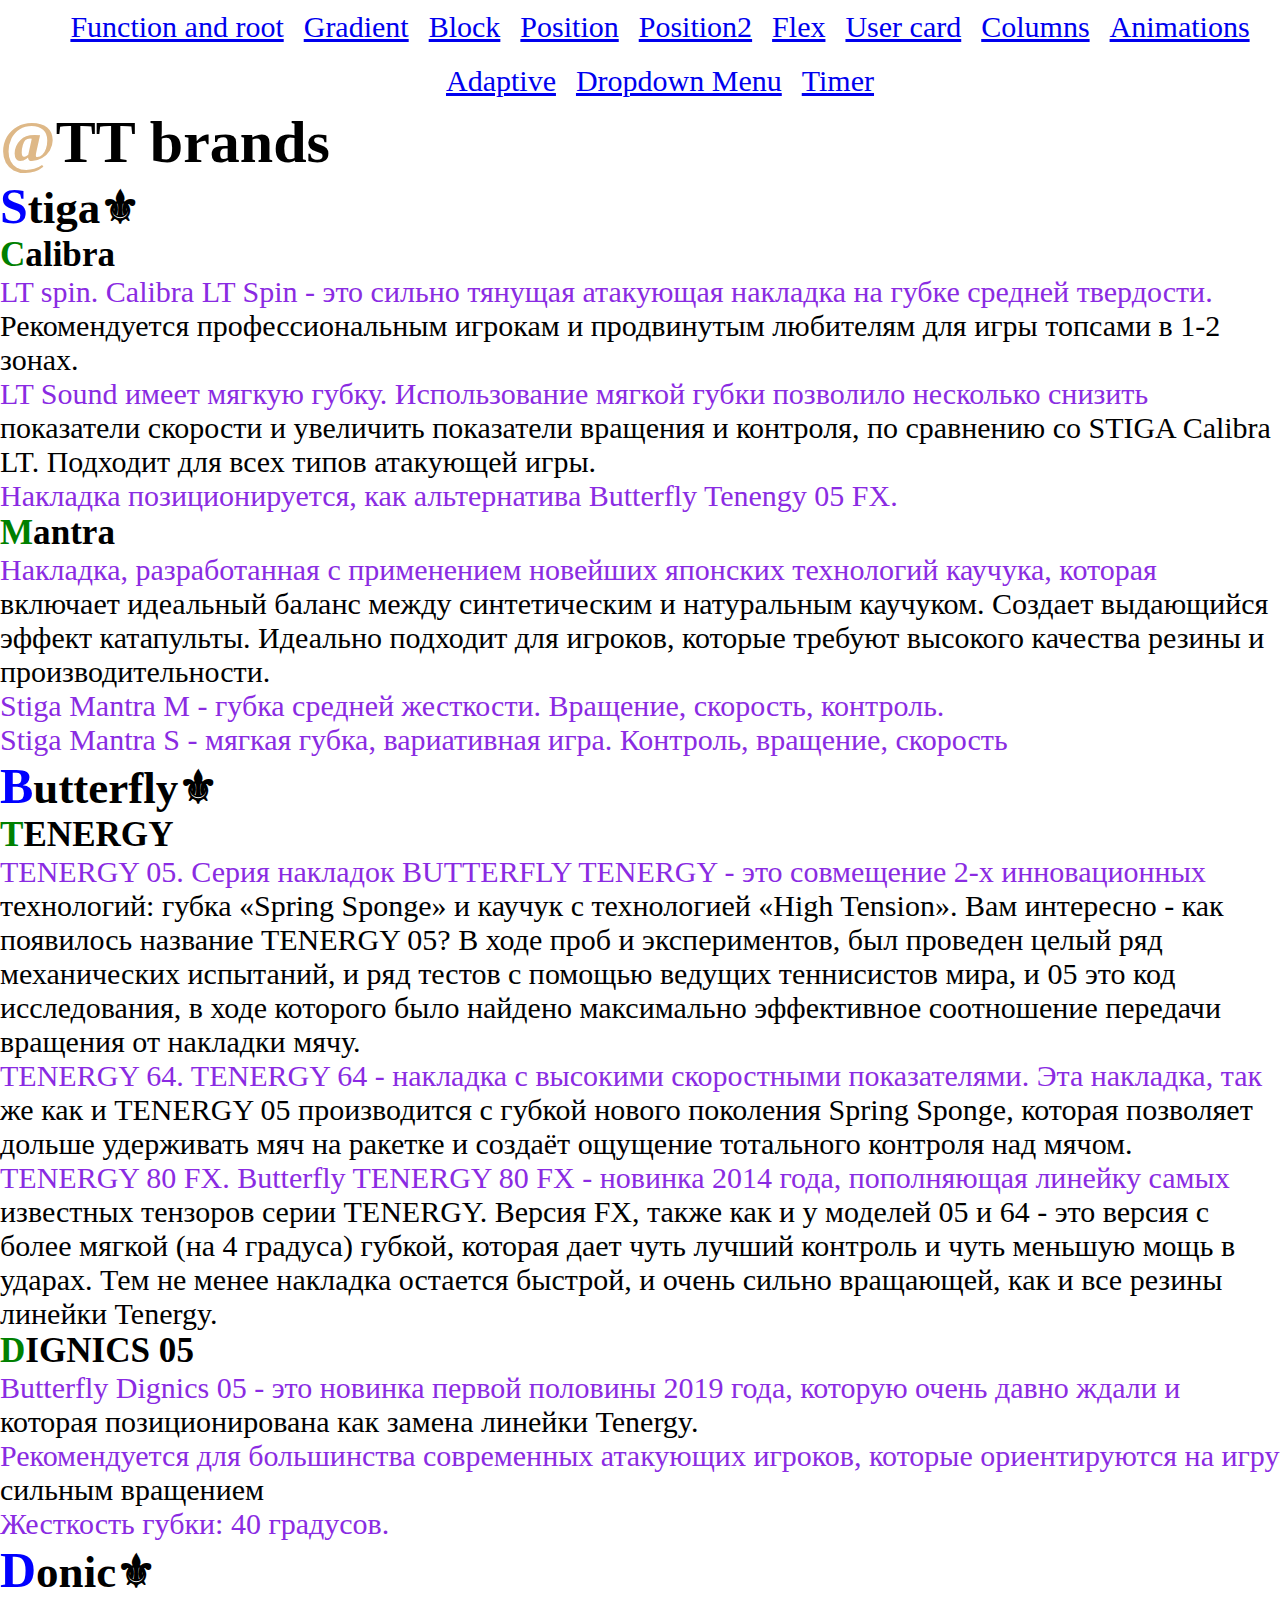
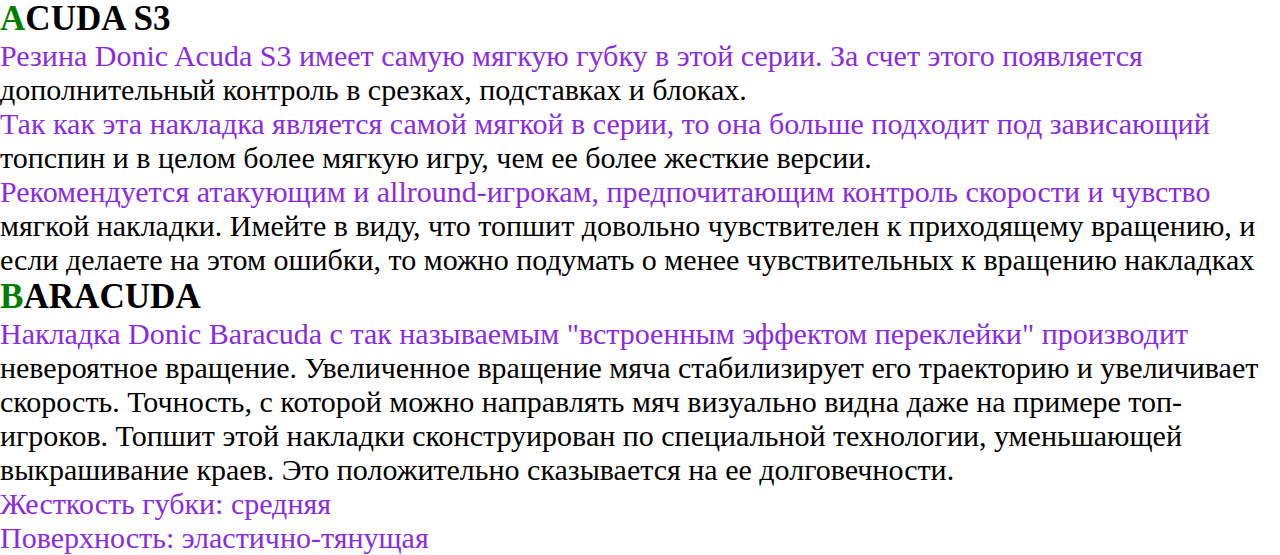
<file: index.html>
<!DOCTYPE html>
<html lang="en">
	<head>
		<meta charset="UTF-8" />
		<meta http-equiv="X-UA-Compatible" content="IE=edge" />
		<meta name="viewport" content="width=device-width, initial-scale=1.0" />
		<link rel="stylesheet" href="./assets/css/style.css">
		<title>CSS General Page</title>
	</head>
	<body>
		<nav class="nav-container">
			<ul class="link-container">
				<li><a href="./function-root.html">Function and root</a></li>
				<li><a href="./gradient.html">Gradient</a></li>
				<li><a href="./block-inline.html">Block</a></li>
				<li><a href="./position.html">Position</a></li>
				<li><a href="./position-2.html">Position2</a></li>
				<li><a href="./flexbox.html">Flex</a></li>
				<li><a href="./user-card.html">User card</a></li>
				<li><a href="./column.html">Columns</a></li>
				<li><a href="./animation.html">Animations</a></li>
				<li><a href="./adaptive.html">Adaptive</a></li>
				<li><a href="./dropdown-menu.html">Dropdown Menu</a></li>
				<li><a href="./timer.html">Timer</a></li>
			</ul>
		</nav>
		<main>
			<h1>TT brands</h1>
			<article>
				<h2>Stiga</h2>
				<section>
					<h3>Calibra</h3>
					<p>
						LT spin. Calibra LT Spin - это сильно тянущая атакующая
						накладка на губке средней твердости. Рекомендуется
						профессиональным игрокам и продвинутым любителям для
						игры топсами в 1-2 зонах.
					</p>
					<p>
						LT Sound имеет мягкую губку. Использование мягкой губки
						позволило несколько снизить показатели скорости и
						увеличить показатели вращения и контроля, по сравнению
						со STIGA Calibra LT. Подходит для всех типов атакующей
						игры.
					</p>
					<p>
						Накладка позиционируется, как альтернатива Butterfly
						Tenengy 05 FX.
					</p>
				</section>
				<section>
					<h3>Mantra</h3>
					<p>
						Накладка, разработанная с применением новейших японских
						технологий каучука, которая включает идеальный баланс
						между синтетическим и натуральным каучуком. Создает
						выдающийся эффект катапульты. Идеально подходит для
						игроков, которые требуют высокого качества резины и
						производительности.
					</p>
					<p>
						<span>Stiga Mantra M - губка средней жесткости. Вращение,
						скорость, контроль.</span>
					</p>
					<p>
						Stiga Mantra S - мягкая губка, вариативная игра.
						Контроль, вращение, скорость
					</p>
				</section>
			</article>
			<article>
				<h2>Butterfly</h2>
				<section>
					<h3>TENERGY</h3>
					<p>
						TENERGY 05. Серия накладок BUTTERFLY TENERGY - это
						совмещение 2-х инновационных технологий: губка «Spring
						Sponge» и каучук с технологией «High Tension». Вам
						интересно - как появилось название TENERGY 05? В ходе
						проб и экспериментов, был проведен целый ряд
						механических испытаний, и ряд тестов с помощью ведущих
						теннисистов мира, и 05 это код исследования, в ходе
						которого было найдено максимально эффективное
						соотношение передачи вращения от накладки мячу.
					</p>
					<p>
						TENERGY 64. TENERGY 64 - накладка с высокими скоростными
						показателями. Эта накладка, так же как и TENERGY 05
						производится с губкой нового поколения Spring Sponge,
						которая позволяет дольше удерживать мяч на ракетке и
						создаёт ощущение тотального контроля над мячом.
					</p>
					<p>
						TENERGY 80 FX. Butterfly TENERGY 80 FX - новинка 2014
						года, пополняющая линейку самых известных тензоров серии
						TENERGY. Версия FX, также как и у моделей 05 и 64 - это
						версия с более мягкой (на 4 градуса) губкой, которая
						дает чуть лучший контроль и чуть меньшую мощь в ударах.
						Тем не менее накладка остается быстрой, и очень сильно
						вращающей, как и все резины линейки Tenergy.
					</p>
				</section>
				<section>
					<h3>DIGNICS 05</h3>
					<p>
						Butterfly Dignics 05 - это новинка первой половины 2019
						года, которую очень давно ждали и которая
						позиционирована как замена линейки Tenergy.
					</p>
					<p>
						Рекомендуется для большинства современных атакующих
						игроков, которые ориентируются на игру сильным вращением
					</p>
					<p>Жесткость губки: 40 градусов.</p>
				</section>
			</article>
			<article>
				<h2>Donic</h2>
				<section>
					<h3>ACUDA S3</h3>
					<p>
						Резина Donic Acuda S3 имеет самую мягкую губку в этой
						серии. За счет этого появляется дополнительный контроль
						в срезках, подставках и блоках.
					</p>
					<p>
						Так как эта накладка является самой мягкой в серии, то
						она больше подходит под зависающий топспин и в целом
						более мягкую игру, чем ее более жесткие версии.
					</p>
					<p>
						Рекомендуется атакующим и allround-игрокам,
						предпочитающим контроль скорости и чувство мягкой
						накладки. Имейте в виду, что топшит довольно
						чувствителен к приходящему вращению, и если делаете на
						этом ошибки, то можно подумать о менее чувствительных к
						вращению накладках
					</p>
				</section>
				<section>
					<h3>BARACUDA</h3>
					<p>
						Накладка Donic Baracuda с так называемым "встроенным
						эффектом переклейки" производит невероятное вращение.
						Увеличенное вращение мяча стабилизирует его траекторию и
						увеличивает скорость. Точность, с которой можно
						направлять мяч визуально видна даже на примере
						топ-игроков. Топшит этой накладки сконструирован по
						специальной технологии, уменьшающей выкрашивание краев.
						Это положительно сказывается на ее долговечности.
					</p>
					<p>Жесткость губки: средняя</p>
					<p>Поверхность: эластично-тянущая</p>
				</section>
			</article>
		</main>
	</body>
</html>
</file>
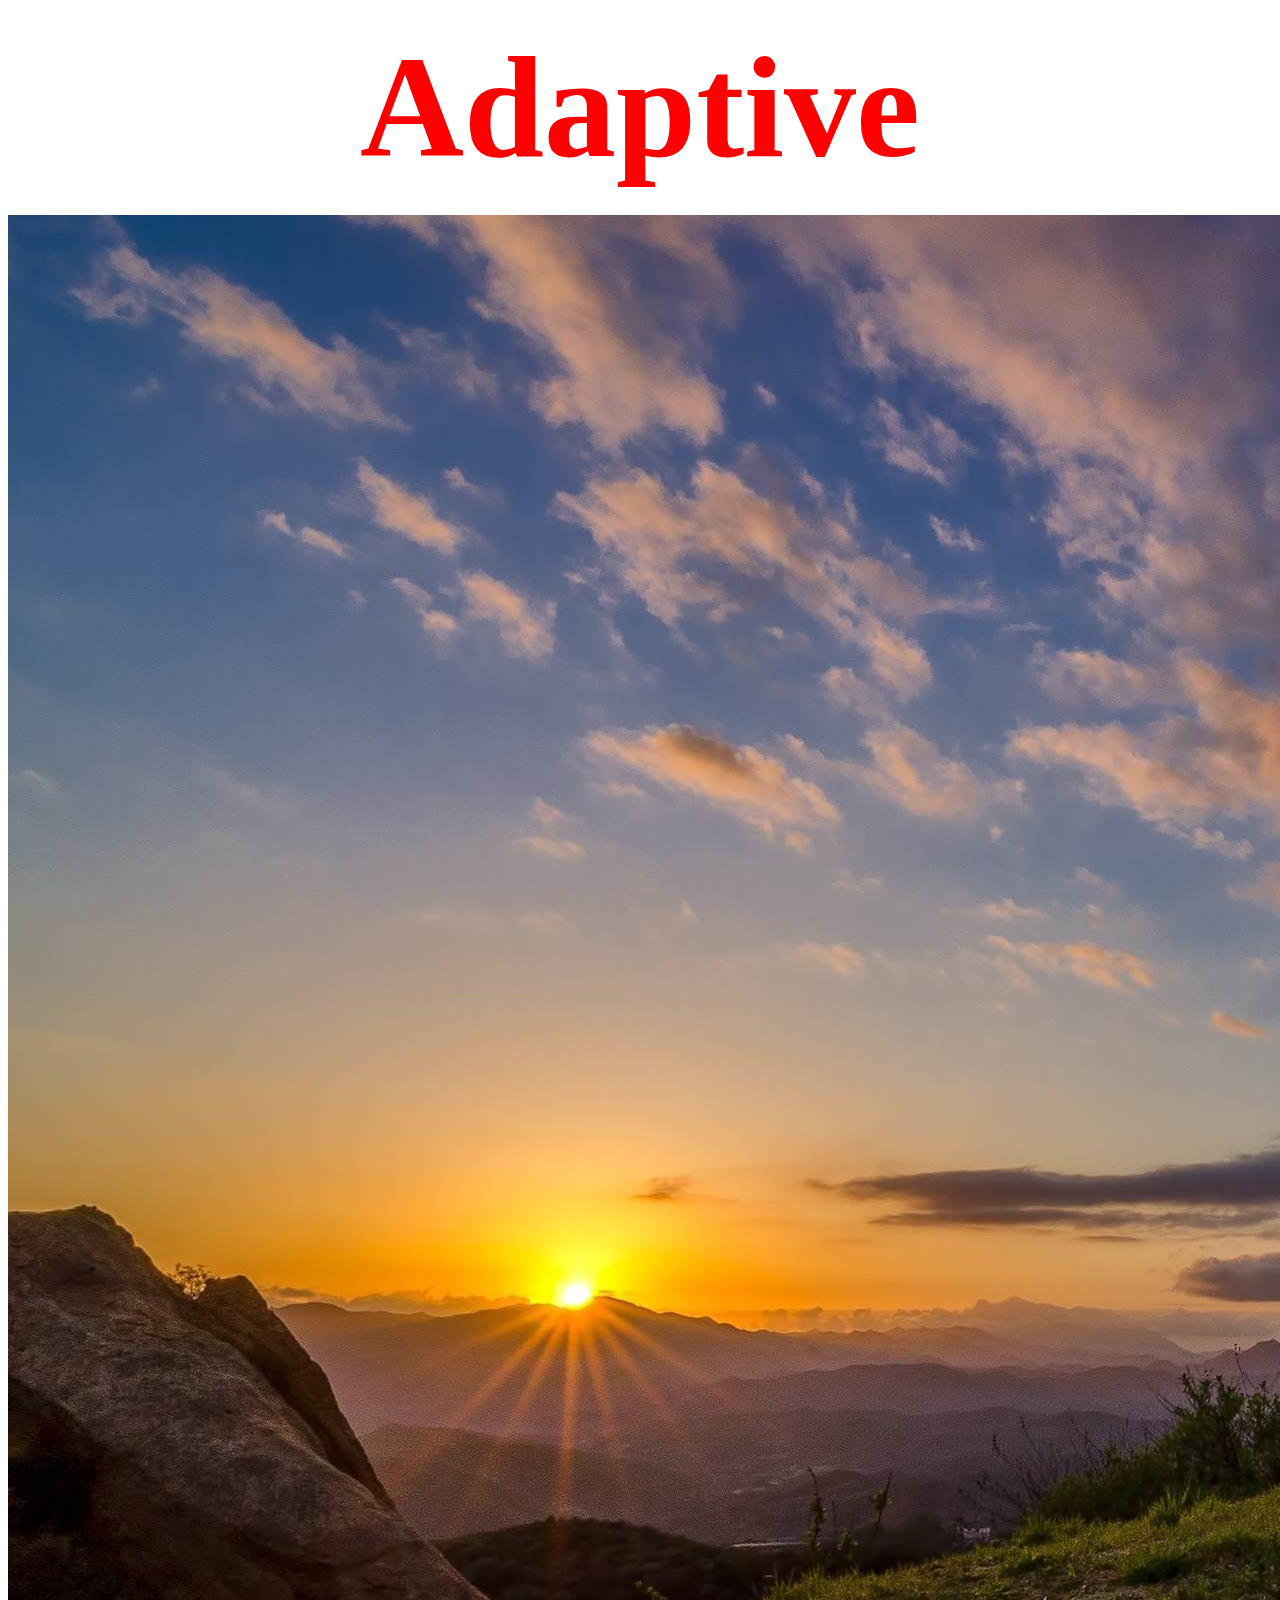
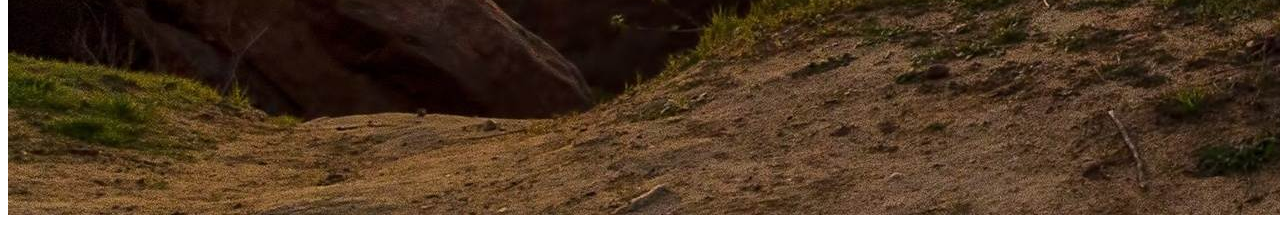
<file: adaptive.html>
<!DOCTYPE html>
<html lang="en">
	<head>
		<meta charset="UTF-8" />
		<meta http-equiv="X-UA-Compatible" content="IE=edge" />
		<meta name="viewport" content="width=device-width, initial-scale=1.0" />
		<link rel="stylesheet" href="./assets/css/adaptive-style.css" />
		<title>Adaptive</title>
	</head>
	<body>
		<h1>Adaptive</h1>
		<!-- <div class="rectangle"></div> -->
		<picture>
			<source
				media="(max-width: 768px)"
				srcset="./assets/images/adaptive-img/450_webp.webp"
        type="image/jpeg" />
			<img src="./assets/images/adaptive-img/big_image.jpg" alt="big" />
		</picture>
	</body>
</html>
</file>
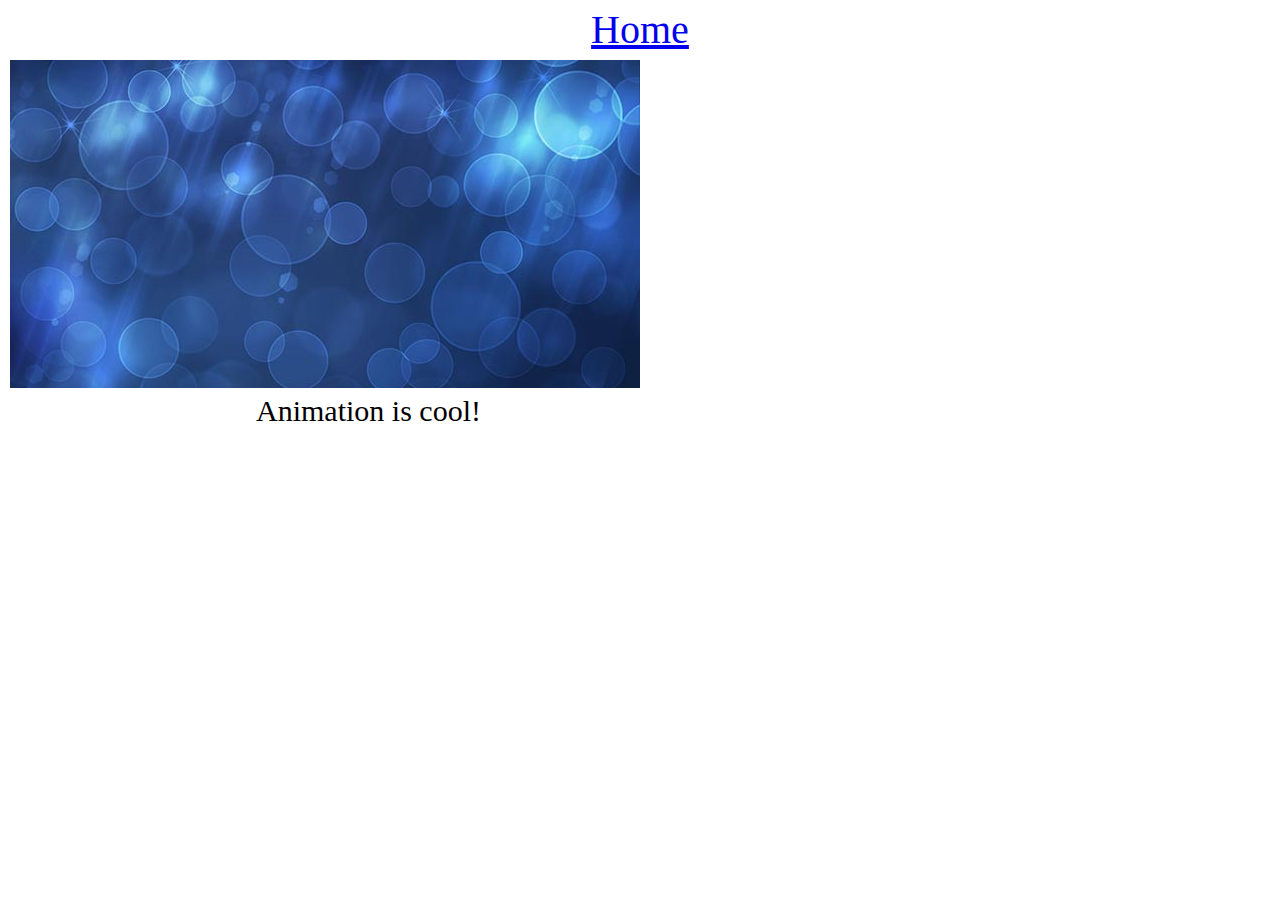
<file: animation.html>
<!DOCTYPE html>
<html lang="en">
<head>
  <meta charset="UTF-8">
  <meta http-equiv="X-UA-Compatible" content="IE=edge">
  <meta name="viewport" content="width=device-width, initial-scale=1.0">
  <link rel="stylesheet" href="./assets/css/animation-style.css">
  <title>Document</title>
</head>
<body>
  <nav>
			<a href="./index.html">Home</a>
		</nav>
		<div class="container">
      <img src="./assets/images/background-1.jpg" alt="back" />
			<p class="animation">
				Animation is cool!
			</p>
		</div>
</body>
</html>
</file>
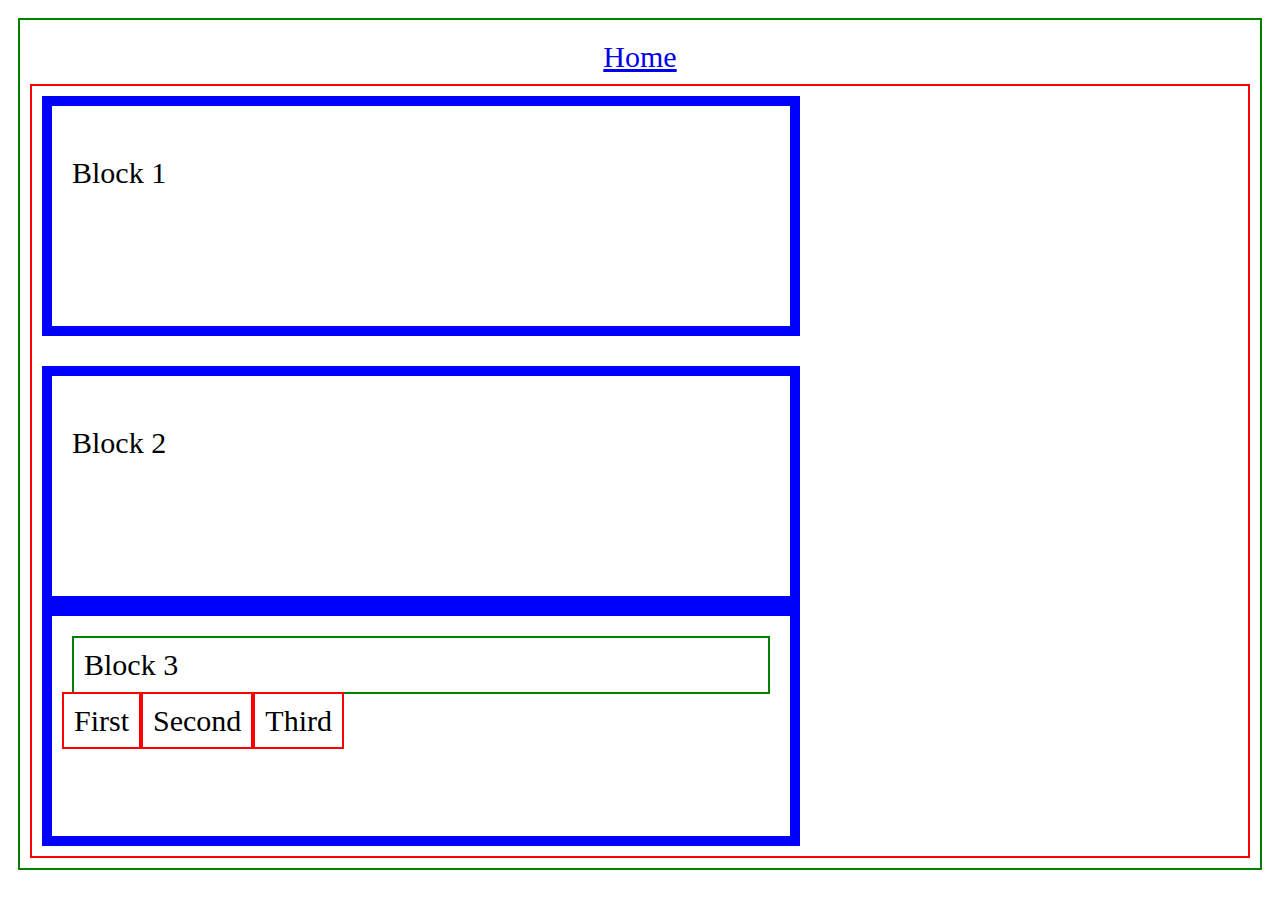
<file: block-inline.html>
<!DOCTYPE html>
<html lang="en">
<head>
  <meta charset="UTF-8">
  <meta http-equiv="X-UA-Compatible" content="IE=edge">
  <meta name="viewport" content="width=device-width, initial-scale=1.0">
  <link rel="stylesheet" href="./assets/css/block-inline.css">
  <title>Block</title>
</head>
<body>
  <nav>
    <a href="./index.html">Home</a>
  </nav>
  <section class="container">
    <div id="bl1">
      <p>Block 1</p>
    </div>
    <div id="bl2">
      <p>Block 2</p>
    </div>
    <div id="bl3">
      <p>Block 3</p>
      <span>First</span>
      <span>Second</span>
      <span>Third</span>
    </div>
  </section>
</body>
</html>
</file>
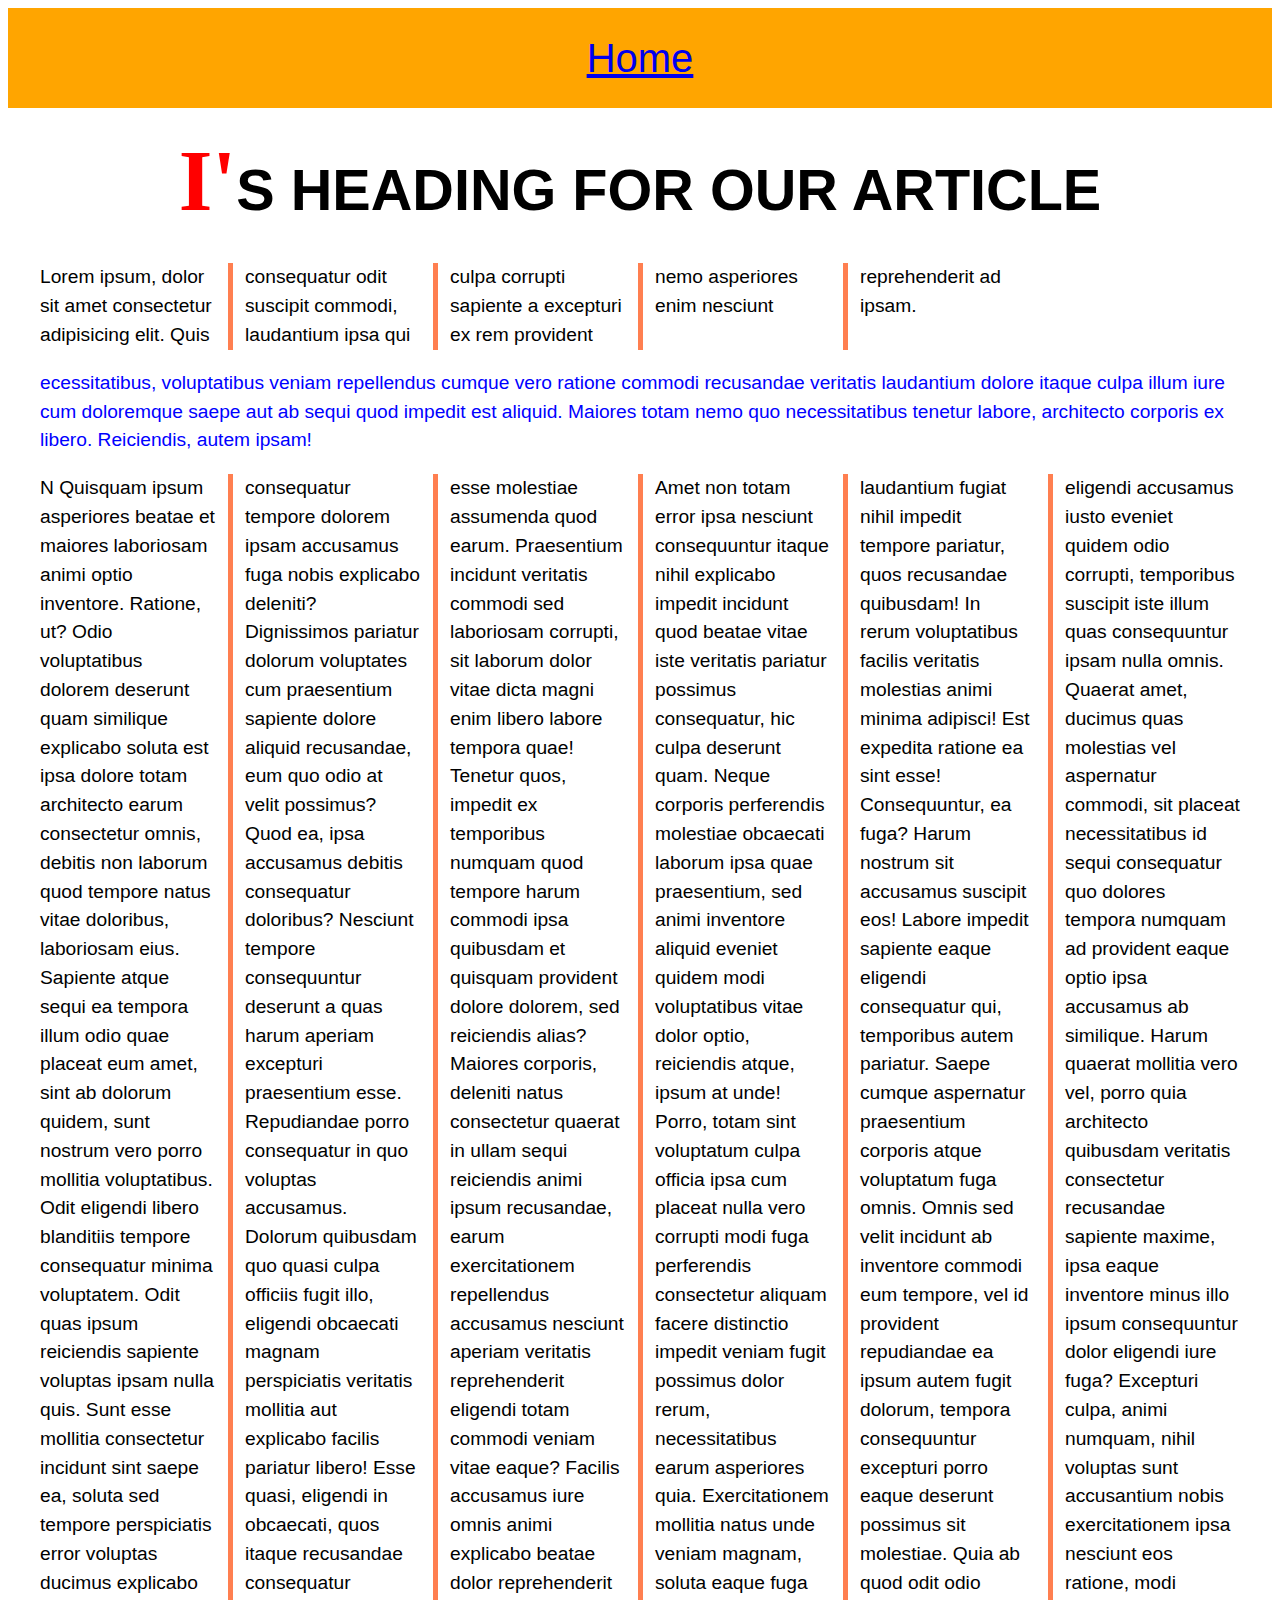
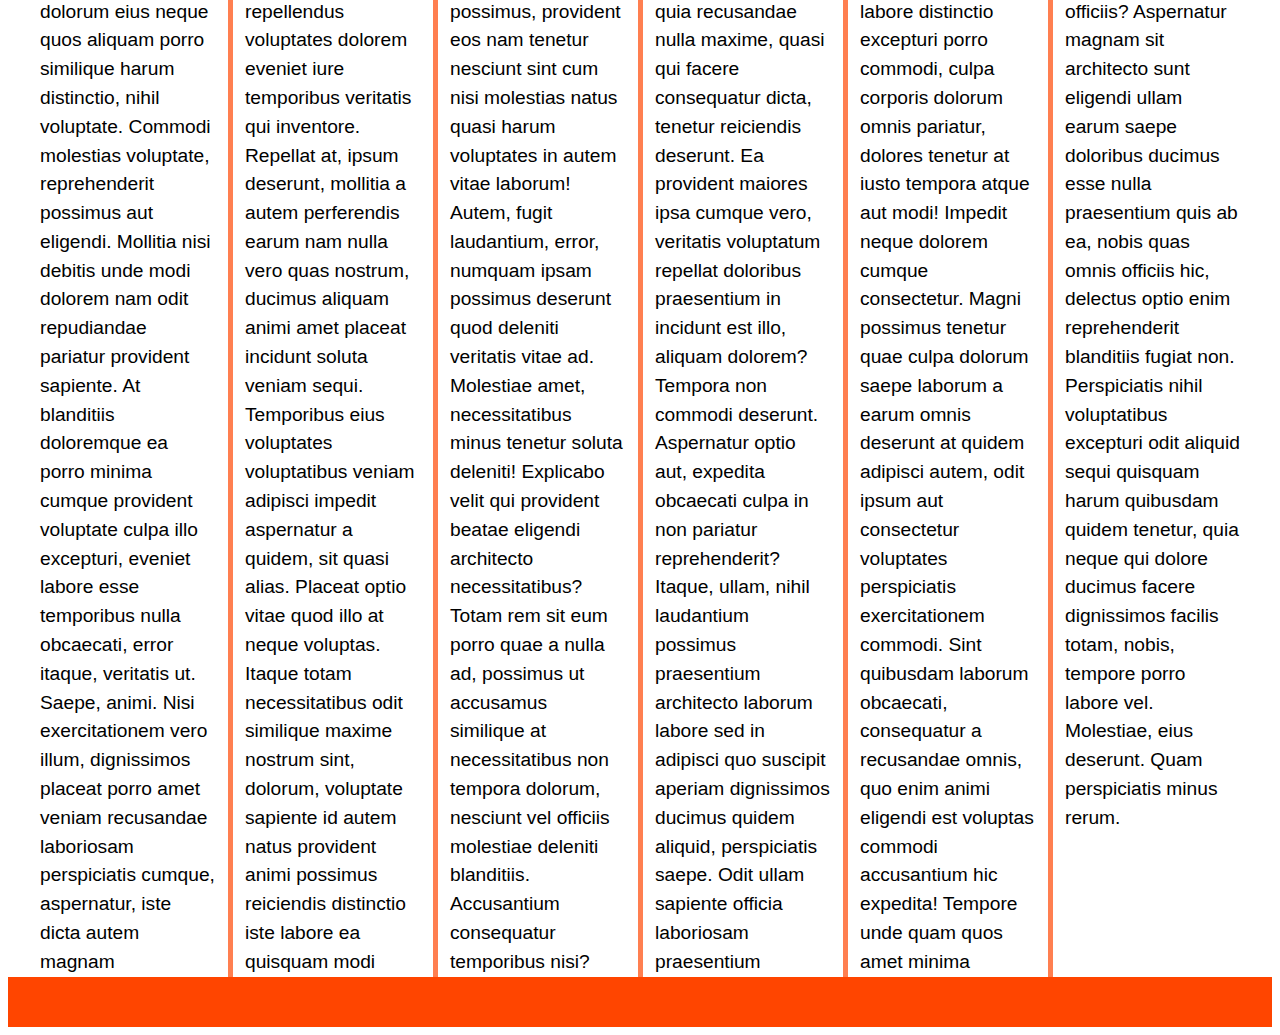
<file: column.html>
<!DOCTYPE html>
<html lang="en">
<head>
  <meta charset="UTF-8">
  <meta http-equiv="X-UA-Compatible" content="IE=edge">
  <meta name="viewport" content="width=device-width, initial-scale=1.0">
  <link rel="stylesheet" href="./assets/css/column-style.css">
  <title>Columns</title>
</head>
<body>
  <header class="page-header">
      <nav>
			<a href="./index.html">Home</a>
		</nav>
    </header>
		<main class="container">
			<article class="content">
				<h1>I'S HEADING FOR OUR ARTICLE</h1>
				Lorem ipsum, dolor sit amet consectetur adipisicing elit. Quis
				consequatur odit suscipit commodi, laudantium ipsa qui culpa
				corrupti sapiente a excepturi ex rem provident nemo asperiores
				enim nesciunt reprehenderit ad ipsam. <p class="fill">ecessitatibus,
				voluptatibus veniam repellendus cumque vero ratione commodi
				recusandae veritatis laudantium dolore itaque culpa illum iure
				cum doloremque saepe aut ab sequi quod impedit est aliquid.
				Maiores totam nemo quo necessitatibus tenetur labore, architecto
				corporis ex libero. Reiciendis, autem ipsam!</p>N Quisquam ipsum
				asperiores beatae et maiores laboriosam animi optio inventore.
				Ratione, ut? Odio voluptatibus dolorem deserunt quam similique
				explicabo soluta est ipsa dolore totam architecto earum
				consectetur omnis, debitis non laborum quod tempore natus vitae
				doloribus, laboriosam eius. Sapiente atque sequi ea tempora
				illum odio quae placeat eum amet, sint ab dolorum quidem, sunt
				nostrum vero porro mollitia voluptatibus. Odit eligendi libero
				blanditiis tempore consequatur minima voluptatem. Odit quas
				ipsum reiciendis sapiente voluptas ipsam nulla quis. Sunt esse
				mollitia consectetur incidunt sint saepe ea, soluta sed tempore
				perspiciatis error voluptas ducimus explicabo dolorum eius neque
				quos aliquam porro similique harum distinctio, nihil voluptate.
				Commodi molestias voluptate, reprehenderit possimus aut
				eligendi. Mollitia nisi debitis unde modi dolorem nam odit
				repudiandae pariatur provident sapiente. At blanditiis
				doloremque ea porro minima cumque provident voluptate culpa illo
				excepturi, eveniet labore esse temporibus nulla obcaecati, error
				itaque, veritatis ut. Saepe, animi. Nisi exercitationem vero
				illum, dignissimos placeat porro amet veniam recusandae
				laboriosam perspiciatis cumque, aspernatur, iste dicta autem
				magnam consequatur tempore dolorem ipsam accusamus fuga nobis
				explicabo deleniti? Dignissimos pariatur dolorum voluptates cum
				praesentium sapiente dolore aliquid recusandae, eum quo odio at
				velit possimus? Quod ea, ipsa accusamus debitis consequatur
				doloribus? Nesciunt tempore consequuntur deserunt a quas harum
				aperiam excepturi praesentium esse. Repudiandae porro
				consequatur in quo voluptas accusamus. Dolorum quibusdam quo
				quasi culpa officiis fugit illo, eligendi obcaecati magnam
				perspiciatis veritatis mollitia aut explicabo facilis pariatur
				libero! Esse quasi, eligendi in obcaecati, quos itaque
				recusandae consequatur repellendus voluptates dolorem eveniet
				iure temporibus veritatis qui inventore. Repellat at, ipsum
				deserunt, mollitia a autem perferendis earum nam nulla vero quas
				nostrum, ducimus aliquam animi amet placeat incidunt soluta
				veniam sequi. Temporibus eius voluptates voluptatibus veniam
				adipisci impedit aspernatur a quidem, sit quasi alias. Placeat
				optio vitae quod illo at neque voluptas. Itaque totam
				necessitatibus odit similique maxime nostrum sint, dolorum,
				voluptate sapiente id autem natus provident animi possimus
				reiciendis distinctio iste labore ea quisquam modi esse
				molestiae assumenda quod earum. Praesentium incidunt veritatis
				commodi sed laboriosam corrupti, sit laborum dolor vitae dicta
				magni enim libero labore tempora quae! Tenetur quos, impedit ex
				temporibus numquam quod tempore harum commodi ipsa quibusdam et
				quisquam provident dolore dolorem, sed reiciendis alias? Maiores
				corporis, deleniti natus consectetur quaerat in ullam sequi
				reiciendis animi ipsum recusandae, earum exercitationem
				repellendus accusamus nesciunt aperiam veritatis reprehenderit
				eligendi totam commodi veniam vitae eaque? Facilis accusamus
				iure omnis animi explicabo beatae dolor reprehenderit possimus,
				provident eos nam tenetur nesciunt sint cum nisi molestias natus
				quasi harum voluptates in autem vitae laborum! Autem, fugit
				laudantium, error, numquam ipsam possimus deserunt quod deleniti
				veritatis vitae ad. Molestiae amet, necessitatibus minus tenetur
				soluta deleniti! Explicabo velit qui provident beatae eligendi
				architecto necessitatibus? Totam rem sit eum porro quae a nulla
				ad, possimus ut accusamus similique at necessitatibus non
				tempora dolorum, nesciunt vel officiis molestiae deleniti
				blanditiis. Accusantium consequatur temporibus nisi? Amet non
				totam error ipsa nesciunt consequuntur itaque nihil explicabo
				impedit incidunt quod beatae vitae iste veritatis pariatur
				possimus consequatur, hic culpa deserunt quam. Neque corporis
				perferendis molestiae obcaecati laborum ipsa quae praesentium,
				sed animi inventore aliquid eveniet quidem modi voluptatibus
				vitae dolor optio, reiciendis atque, ipsum at unde! Porro, totam
				sint voluptatum culpa officia ipsa cum placeat nulla vero
				corrupti modi fuga perferendis consectetur aliquam facere
				distinctio impedit veniam fugit possimus dolor rerum,
				necessitatibus earum asperiores quia. Exercitationem mollitia
				natus unde veniam magnam, soluta eaque fuga quia recusandae
				nulla maxime, quasi qui facere consequatur dicta, tenetur
				reiciendis deserunt. Ea provident maiores ipsa cumque vero,
				veritatis voluptatum repellat doloribus praesentium in incidunt
				est illo, aliquam dolorem? Tempora non commodi deserunt.
				Aspernatur optio aut, expedita obcaecati culpa in non pariatur
				reprehenderit? Itaque, ullam, nihil laudantium possimus
				praesentium architecto laborum labore sed in adipisci quo
				suscipit aperiam dignissimos ducimus quidem aliquid,
				perspiciatis saepe. Odit ullam sapiente officia laboriosam
				praesentium laudantium fugiat nihil impedit tempore pariatur,
				quos recusandae quibusdam! In rerum voluptatibus facilis
				veritatis molestias animi minima adipisci! Est expedita ratione
				ea sint esse! Consequuntur, ea fuga? Harum nostrum sit accusamus
				suscipit eos! Labore impedit sapiente eaque eligendi consequatur
				qui, temporibus autem pariatur. Saepe cumque aspernatur
				praesentium corporis atque voluptatum fuga omnis. Omnis sed
				velit incidunt ab inventore commodi eum tempore, vel id
				provident repudiandae ea ipsum autem fugit dolorum, tempora
				consequuntur excepturi porro eaque deserunt possimus sit
				molestiae. Quia ab quod odit odio labore distinctio excepturi
				porro commodi, culpa corporis dolorum omnis pariatur, dolores
				tenetur at iusto tempora atque aut modi! Impedit neque dolorem
				cumque consectetur. Magni possimus tenetur quae culpa dolorum
				saepe laborum a earum omnis deserunt at quidem adipisci autem,
				odit ipsum aut consectetur voluptates perspiciatis
				exercitationem commodi. Sint quibusdam laborum obcaecati,
				consequatur a recusandae omnis, quo enim animi eligendi est
				voluptas commodi accusantium hic expedita! Tempore unde quam
				quos amet minima eligendi accusamus iusto eveniet quidem odio
				corrupti, temporibus suscipit iste illum quas consequuntur ipsam
				nulla omnis. Quaerat amet, ducimus quas molestias vel aspernatur
				commodi, sit placeat necessitatibus id sequi consequatur quo
				dolores tempora numquam ad provident eaque optio ipsa accusamus
				ab similique. Harum quaerat mollitia vero vel, porro quia
				architecto quibusdam veritatis consectetur recusandae sapiente
				maxime, ipsa eaque inventore minus illo ipsum consequuntur dolor
				eligendi iure fuga? Excepturi culpa, animi numquam, nihil
				voluptas sunt accusantium nobis exercitationem ipsa nesciunt eos
				ratione, modi officiis? Aspernatur magnam sit architecto sunt
				eligendi ullam earum saepe doloribus ducimus esse nulla
				praesentium quis ab ea, nobis quas omnis officiis hic, delectus
				optio enim reprehenderit blanditiis fugiat non. Perspiciatis
				nihil voluptatibus excepturi odit aliquid sequi quisquam harum
				quibusdam quidem tenetur, quia neque qui dolore ducimus facere
				dignissimos facilis totam, nobis, tempore porro labore vel.
				Molestiae, eius deserunt. Quam perspiciatis minus rerum.
			</article>
		</main>
		<footer class="page-footer"></footer>
</body>
</html>
</file>
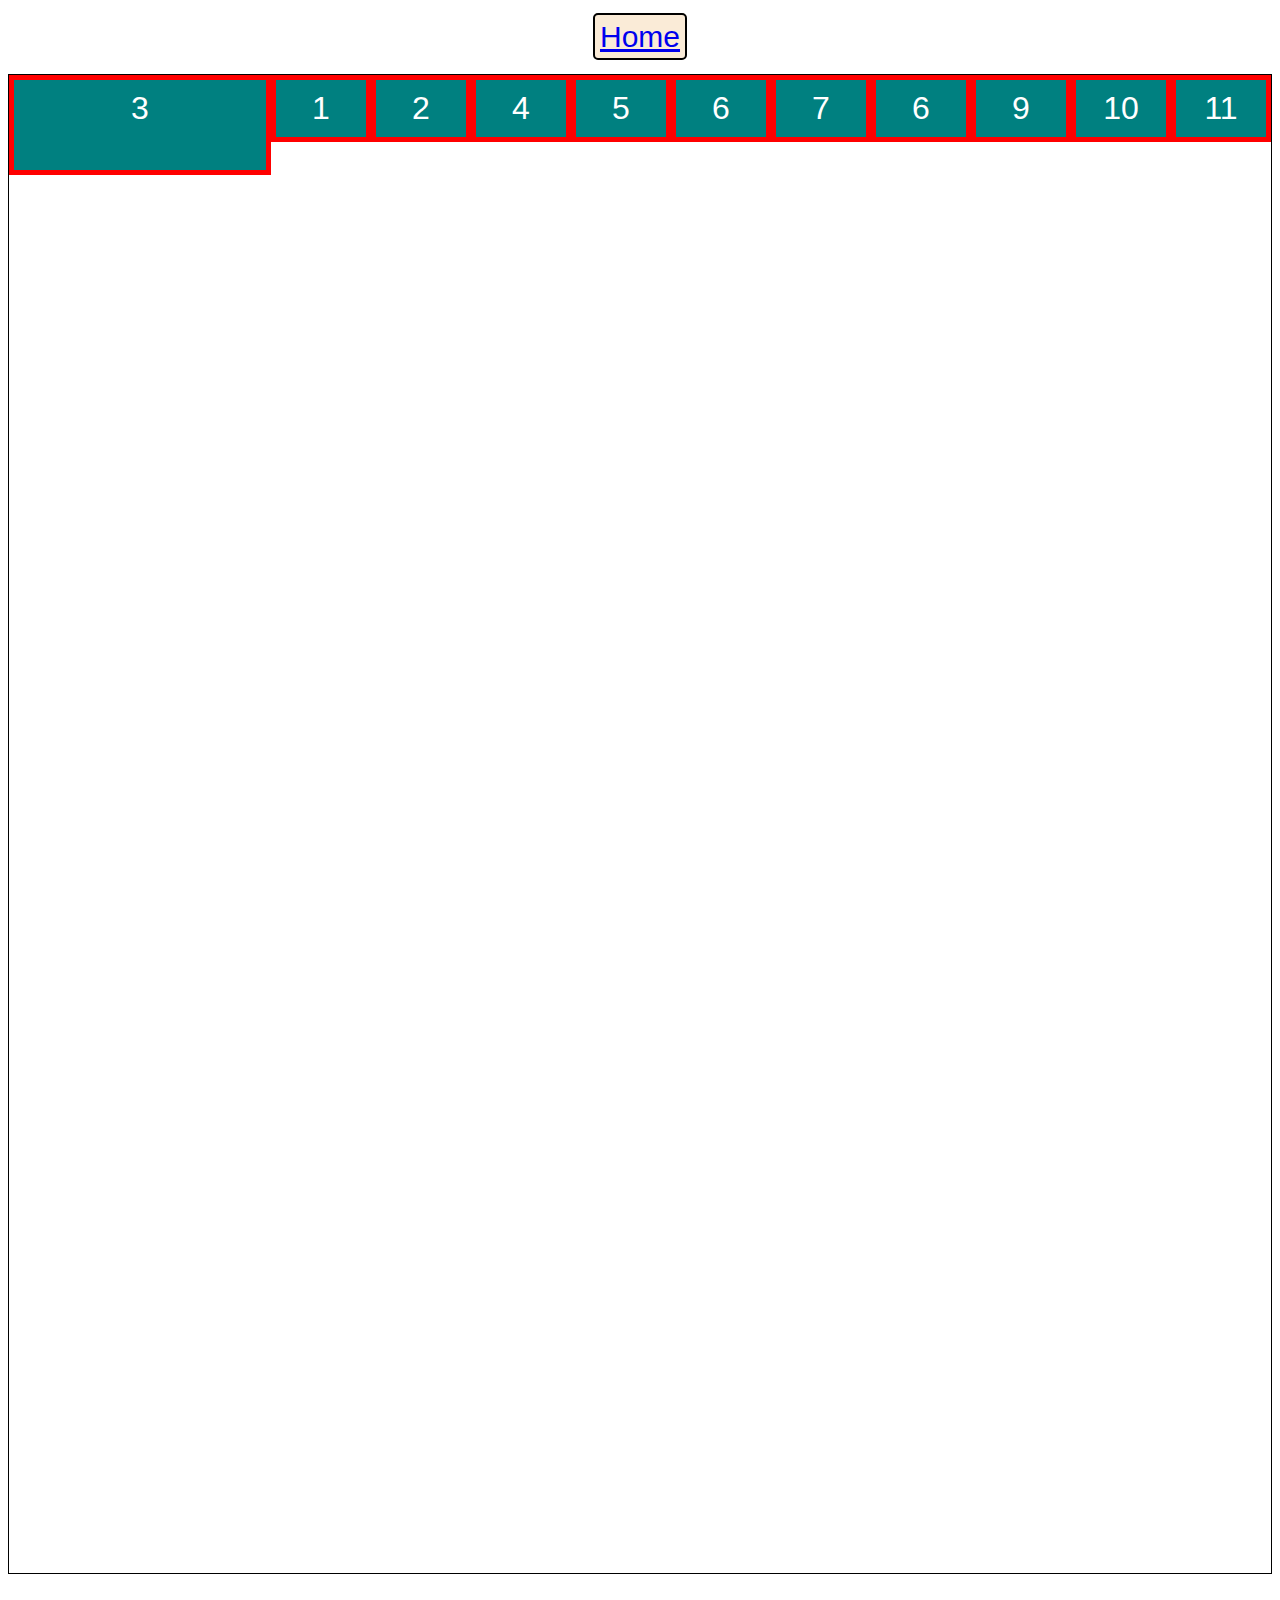
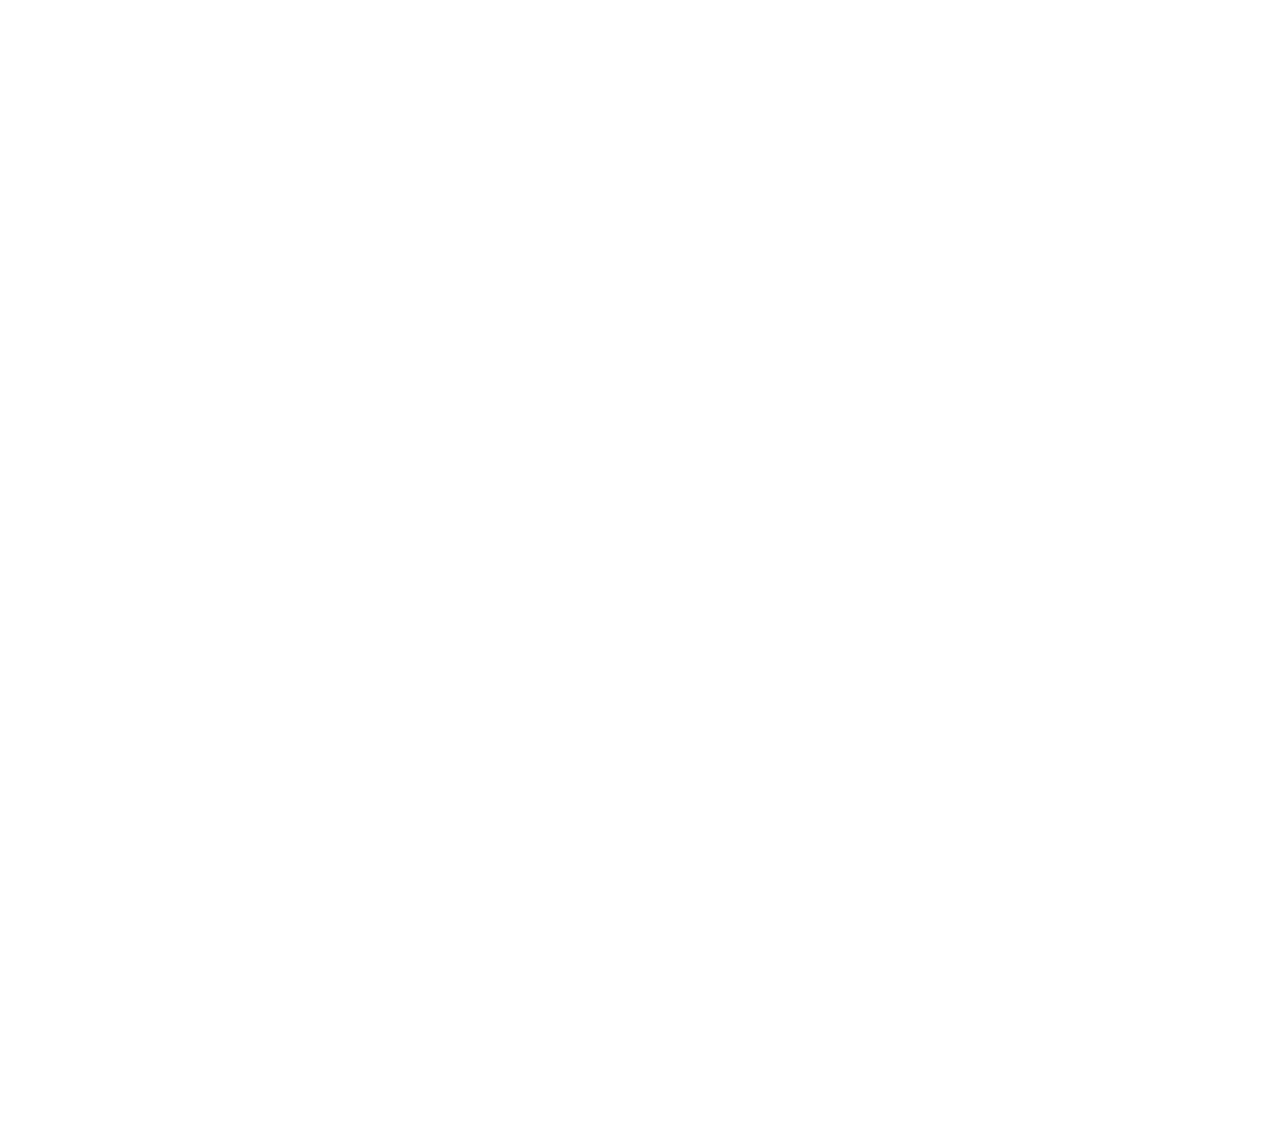
<file: flexbox.html>
<!DOCTYPE html>
<html lang="en">
<head>
  <meta charset="UTF-8">
  <meta http-equiv="X-UA-Compatible" content="IE=edge">
  <meta name="viewport" content="width=device-width, initial-scale=1.0">
  <link rel="stylesheet" href="./assets/css/flex-style.css">
  <title>Document</title>
</head>
<body>
  <nav>
    <a href="./index.html">Home</a>
  </nav>
  <section class="container flex-container">
    <div class="item">1</div>
    <div class="item">2</div>
    <div class="item3">3</div>
    <div class="item">4</div>
    <div class="item">5</div>
    <div class="item">6</div>
    <div class="item">7</div>
    <div class="item">6</div>
    <div class="item">9</div>
    <div class="item">10</div>
    <div class="item">11</div>
    <!-- <div class="item12">12</div>
    <div class="item">13</div>
    <div class="item">14</div>
    <div class="item">15</div>
    <div class="item">16</div>
    <div class="item">17</div>
    <div class="item">18</div>
    <div class="item19">19</div>
    <div class="item">20</div> -->
  </section>
</body>
</html>
</file>
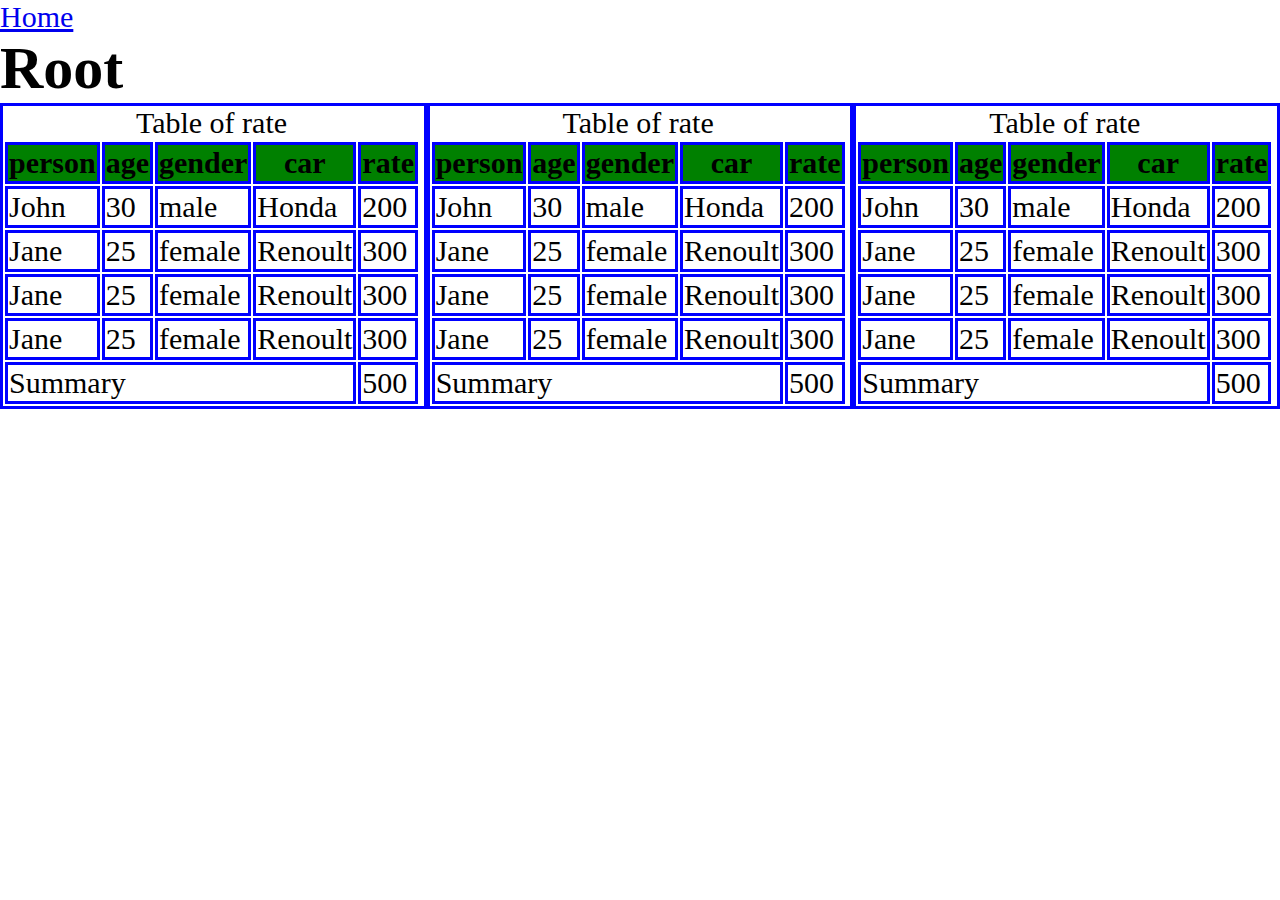
<file: function-root.html>
<!DOCTYPE html>
<html lang="en">
	<head>
		<meta charset="UTF-8" />
		<meta http-equiv="X-UA-Compatible" content="IE=edge" />
		<meta name="viewport" content="width=device-width, initial-scale=1.0" />
		<link rel="stylesheet" href="./assets/css/function-style.css" />
		<title>Function and root</title>
	</head>
	<body>
		<nav>
			<a href="./index.html">Home</a>
		</nav>
		<h1>Root</h1>
		<div class="table-container">
			<table>
				<caption>Table of rate</caption>
				<colgroup>
					<col />
					<col />
					<col />
					<col />
				</colgroup>
				<thead>
					<th class="first">person</th>
					<th>age</th>
					<th>gender</th>
					<th>car</th>
					<th>rate</th>
				</thead>
				<tbody>
					<tr>
						<td>John</td>
						<td>30</td>
						<td>male</td>
						<td>Honda</td>
						<td>200</td>
					</tr>
					<tr>
						<td>Jane</td>
						<td>25</td>
						<td>female</td>
						<td>Renoult</td>
						<td>300</td>
					</tr>
					<tr>
						<td>Jane</td>
						<td>25</td>
						<td>female</td>
						<td>Renoult</td>
						<td>300</td>
					</tr>
					<tr>
						<td>Jane</td>
						<td>25</td>
						<td>female</td>
						<td>Renoult</td>
						<td>300</td>
					</tr>
				</tbody>
				<tfoot>
					<tr>
						<td colspan="4">Summary</td>
						<td>500</td>
					</tr>
				</tfoot>
			</table>
			<!-- ======================================== -->
			<table>
				<caption>Table of rate</caption>
				<colgroup>
					<col />
					<col />
					<col />
					<col />
				</colgroup>
				<thead>
					<th class="first">person</th>
					<th>age</th>
					<th>gender</th>
					<th>car</th>
					<th>rate</th>
				</thead>
				<tbody>
					<tr>
						<td>John</td>
						<td>30</td>
						<td>male</td>
						<td>Honda</td>
						<td>200</td>
					</tr>
					<tr>
						<td>Jane</td>
						<td>25</td>
						<td>female</td>
						<td>Renoult</td>
						<td>300</td>
					</tr>
					<tr>
						<td>Jane</td>
						<td>25</td>
						<td>female</td>
						<td>Renoult</td>
						<td>300</td>
					</tr>
					<tr>
						<td>Jane</td>
						<td>25</td>
						<td>female</td>
						<td>Renoult</td>
						<td>300</td>
					</tr>
				</tbody>
				<tfoot>
					<tr>
						<td colspan="4">Summary</td>
						<td>500</td>
					</tr>
				</tfoot>
			</table>
			<table>
				<caption>Table of rate</caption>
				<colgroup>
					<col />
					<col />
					<col />
					<col />
				</colgroup>
				<thead>
					<th class="first">person</th>
					<th>age</th>
					<th>gender</th>
					<th>car</th>
					<th>rate</th>
				</thead>
				<tbody>
					<tr>
						<td>John</td>
						<td>30</td>
						<td>male</td>
						<td>Honda</td>
						<td>200</td>
					</tr>
					<tr>
						<td>Jane</td>
						<td>25</td>
						<td>female</td>
						<td>Renoult</td>
						<td>300</td>
					</tr>
					<tr>
						<td>Jane</td>
						<td>25</td>
						<td>female</td>
						<td>Renoult</td>
						<td>300</td>
					</tr>
					<tr>
						<td>Jane</td>
						<td>25</td>
						<td>female</td>
						<td>Renoult</td>
						<td>300</td>
					</tr>
				</tbody>
				<tfoot>
					<tr>
						<td colspan="4">Summary</td>
						<td>500</td>
					</tr>
				</tfoot>
			</table>
		</div>
	</body>
</html>
</file>
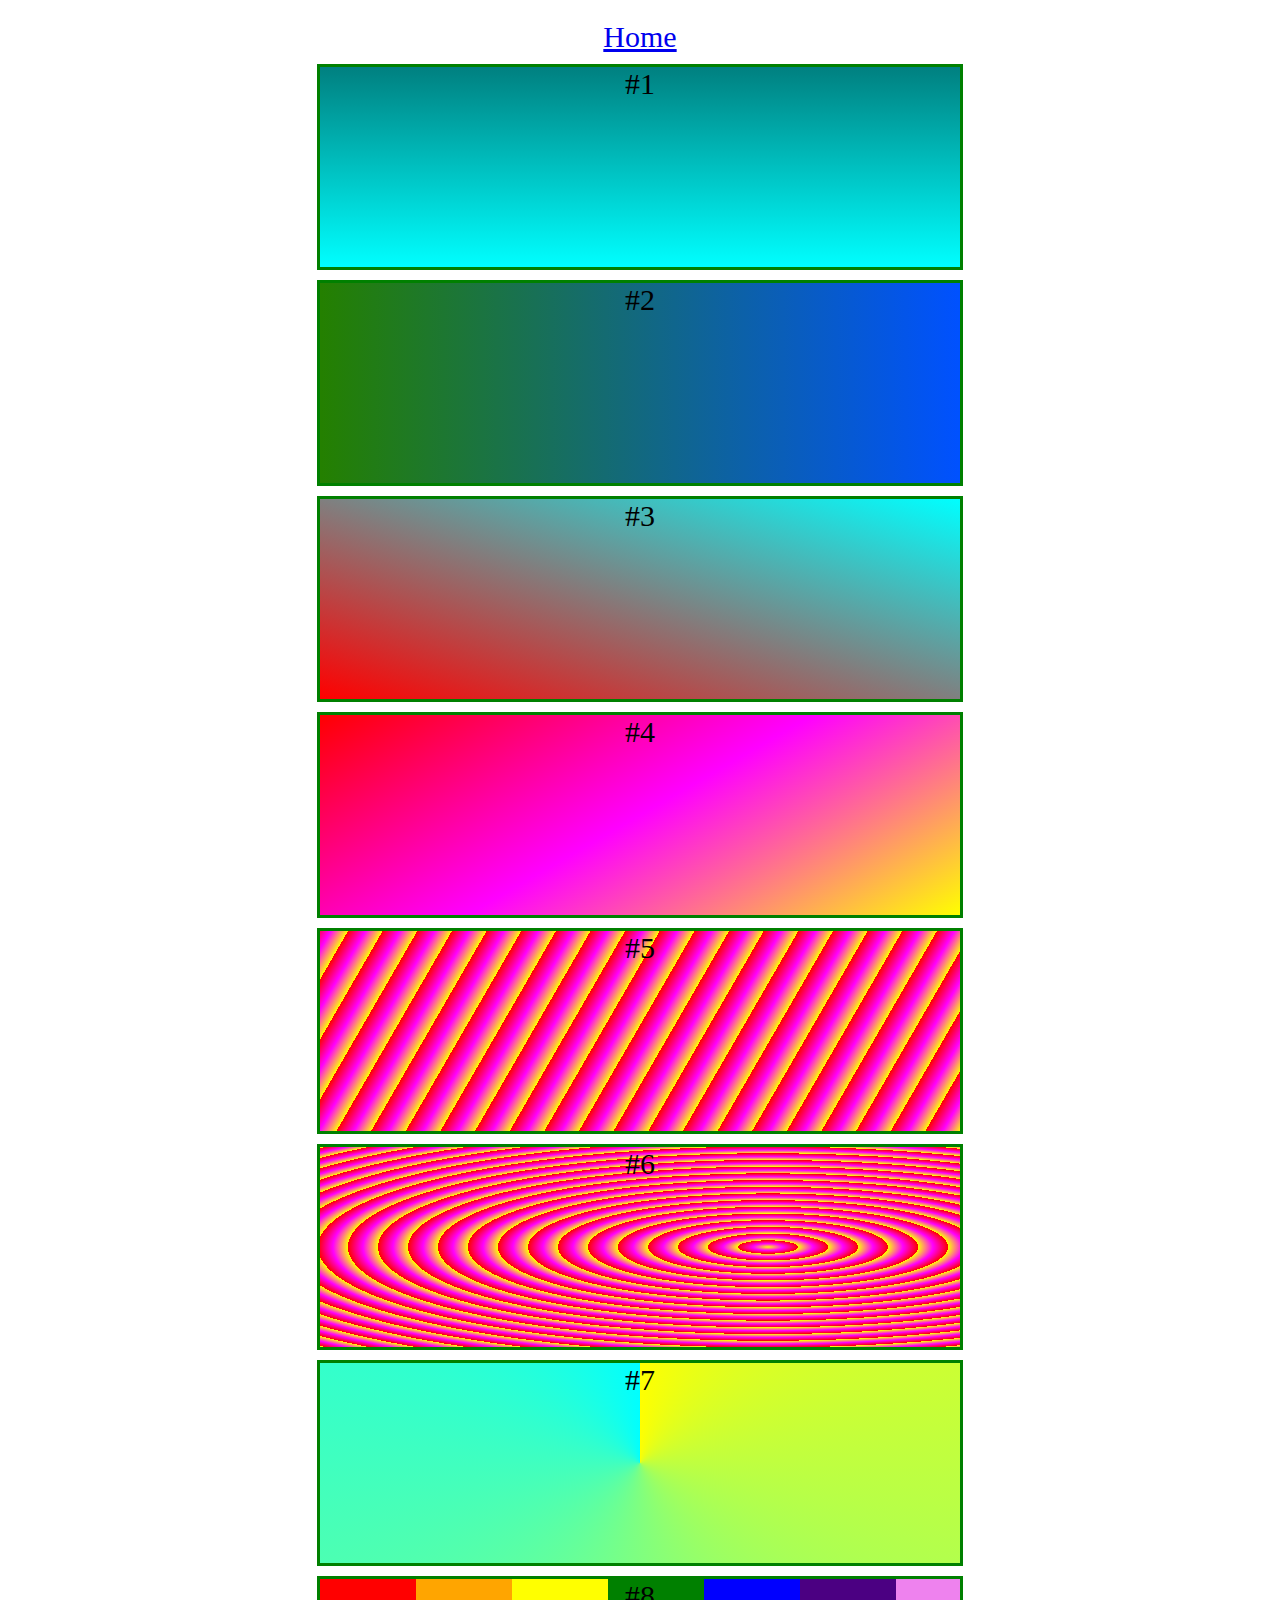
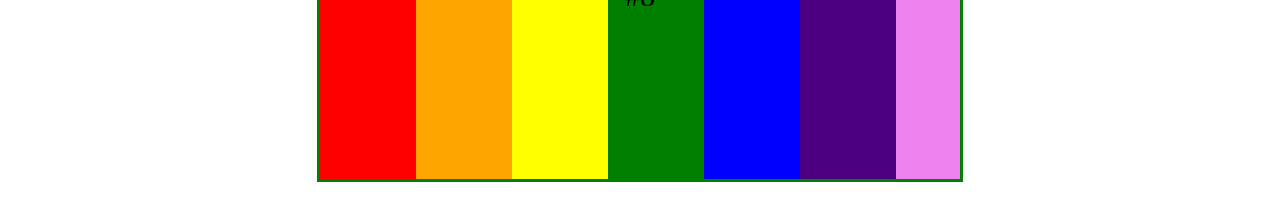
<file: gradient.html>
<!DOCTYPE html>
<html lang="en">
<head>
  <meta charset="UTF-8">
  <meta http-equiv="X-UA-Compatible" content="IE=edge">
  <meta name="viewport" content="width=device-width, initial-scale=1.0">
  <link rel="stylesheet" href="./assets/css/gradient-style.css">
  <title>Document</title>
</head>
<body>
  <nav>
    <a href="./index.html">Home</a>
  </nav>
  <div class="container">
    <div id="grad1">#1</div>
    <div id="grad2">#2</div>
    <div id="grad3">#3</div>
    <div id="grad4">#4</div>
    <div id="grad5">#5</div>
    <div id="grad6">#6</div>
    <div id="grad7">#7</div>
    <div id="grad8">#8</div>
  </div>
</body>
</html>
</file>
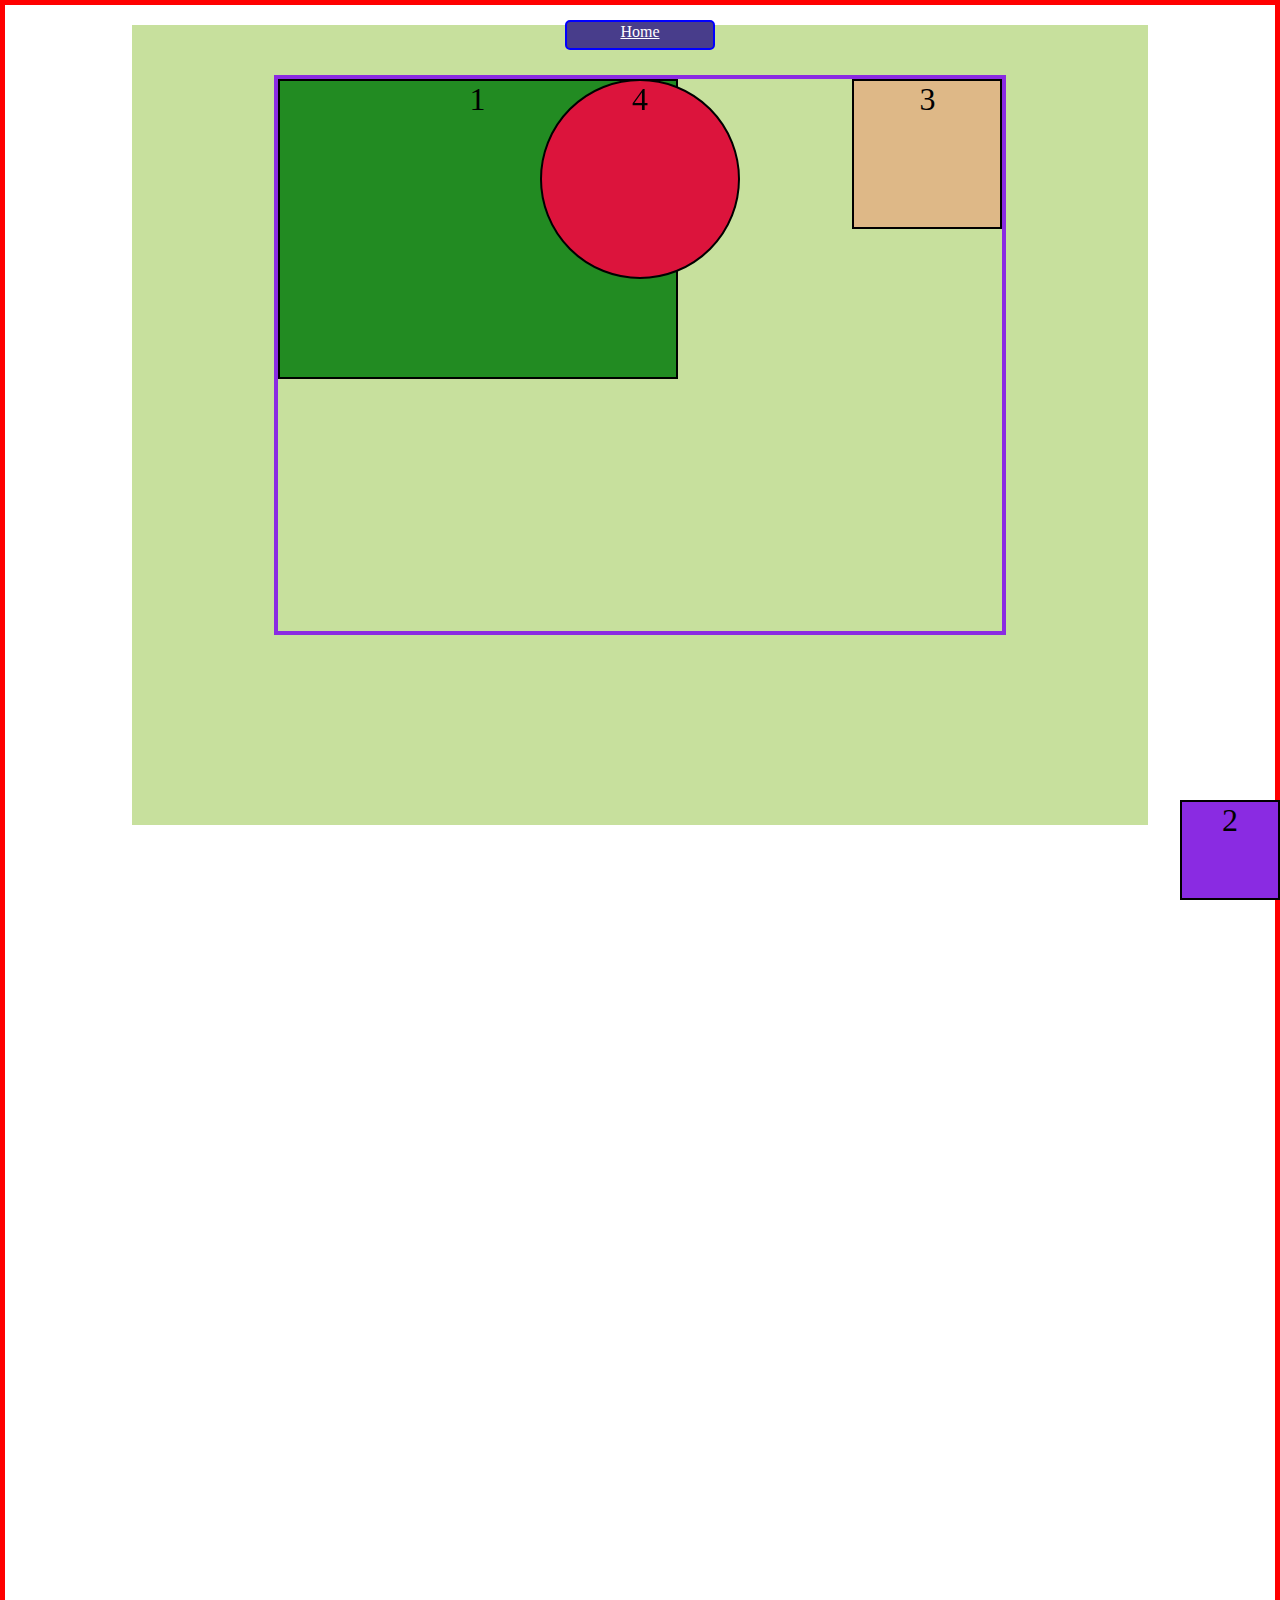
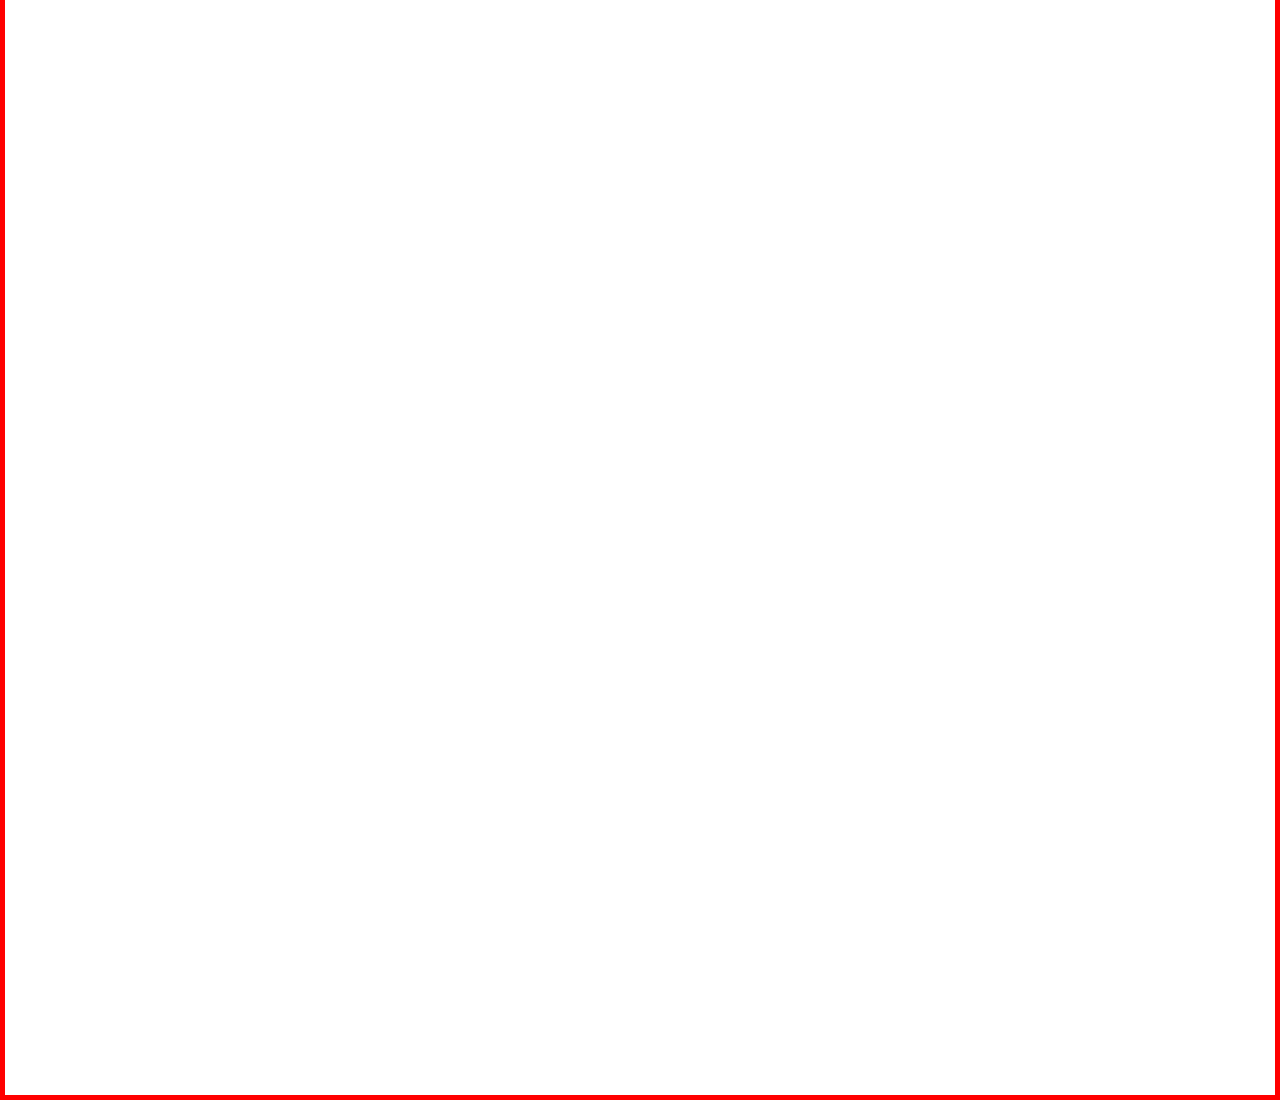
<file: position-2.html>
<!DOCTYPE html>
<html lang="en">
<head>
  <meta charset="UTF-8">
  <meta http-equiv="X-UA-Compatible" content="IE=edge">
  <meta name="viewport" content="width=device-width, initial-scale=1.0">
  <link rel="stylesheet" href="./assets/css/position-2.css">
  <title>Document</title>
</head>
<body>
  <nav class="navbar">
			<div class="menu-item">
				<a href="./index.html">Home</a>
			</div>
		</nav>
		<div class="wraper">
			<div class="inner-wraper">
				<div class="item1">1</div>
				<div class="item2">2</div>
				<div class="item3">3</div>
				<div class="item4">4</div>
			</div>
		</div>
</body>
</html>
</file>
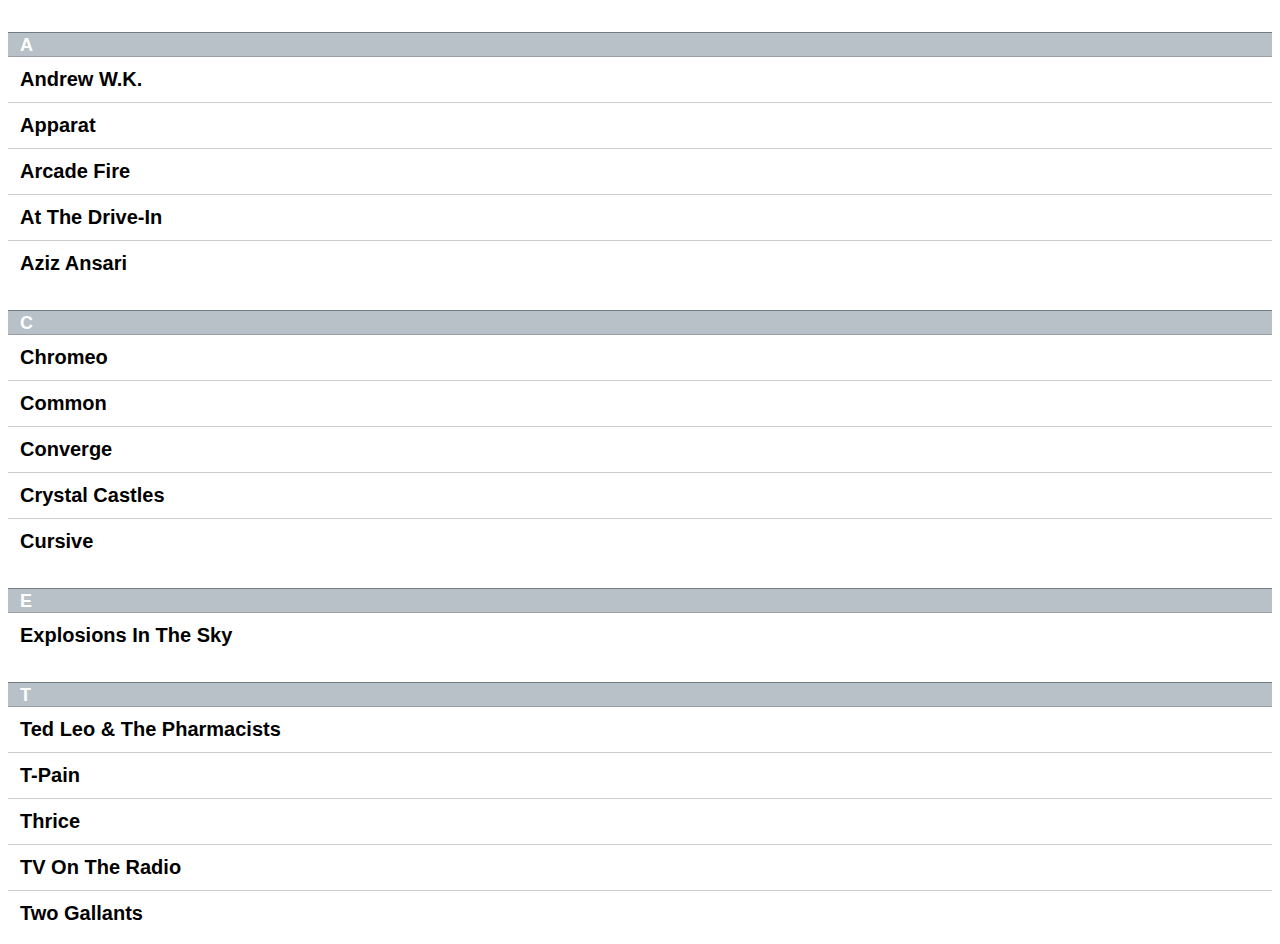
<file: position-sticky.html>
<!DOCTYPE html>
<html lang="en">
	<head>
		<meta charset="UTF-8" />
		<meta http-equiv="X-UA-Compatible" content="IE=edge" />
		<meta name="viewport" content="width=device-width, initial-scale=1.0" />
		<link rel="stylesheet" href="./assets/css/sticky.css" />
		<title>Sticky</title>
	</head>
	<body>
		<div>
			<dl>
				<dt>A</dt>
				<dd>Andrew W.K.</dd>
				<dd>Apparat</dd>
				<dd>Arcade Fire</dd>
				<dd>At The Drive-In</dd>
				<dd>Aziz Ansari</dd>
			</dl>
			<dl>
				<dt>C</dt>
				<dd>Chromeo</dd>
				<dd>Common</dd>
				<dd>Converge</dd>
				<dd>Crystal Castles</dd>
				<dd>Cursive</dd>
			</dl>
			<dl>
				<dt>E</dt>
				<dd>Explosions In The Sky</dd>
			</dl>
			<dl>
				<dt>T</dt>
				<dd>Ted Leo & The Pharmacists</dd>
				<dd>T-Pain</dd>
				<dd>Thrice</dd>
				<dd>TV On The Radio</dd>
				<dd>Two Gallants</dd>
			</dl>
		</div>
	</body>
</html>
</file>
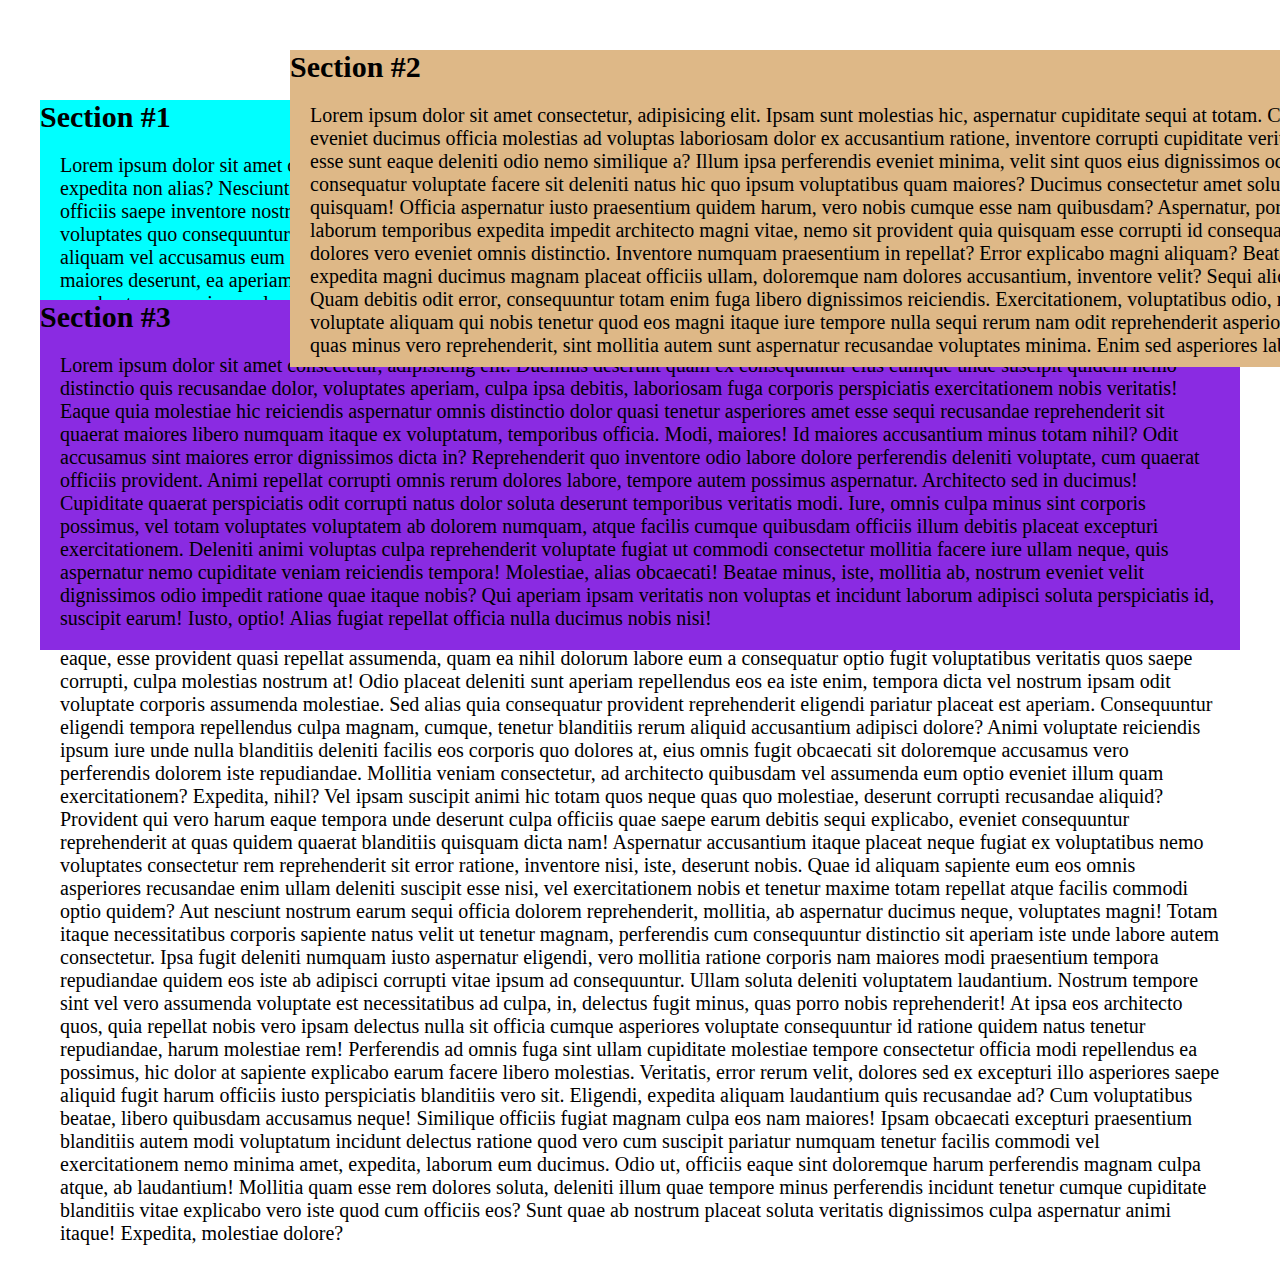
<file: position.html>
<!DOCTYPE html>
<html lang="en">
<head>
  <meta charset="UTF-8">
  <meta http-equiv="X-UA-Compatible" content="IE=edge">
  <meta name="viewport" content="width=device-width, initial-scale=1.0">
  <link rel="stylesheet" href="./assets/css/position-style.css">
  <title>Position</title>
</head>
<body>
  <nav class="navbar">
			<div class="menu-item">
				<a href="./index.html">Home</a>
			</div>
		</nav>
		<article class="main-article">
			<section id="section1">
				<h2>Section #1</h2>
				<p class="info">
					Lorem ipsum dolor sit amet consectetur adipisicing elit.
					Iste odio a nobis deleniti! Accusamus cum vel recusandae
					nulla autem quos magni expedita non alias? Nesciunt numquam
					repudiandae dolorum facere provident ratione iure
					consequatur doloremque aut ad magnam facilis illo officiis
					saepe inventore nostrum rem cumque voluptatem, quaerat nisi.
					Dignissimos, doloribus sed molestiae corporis veritatis
					mollitia corrupti voluptates quo consequuntur assumenda
					distinctio maxime esse inventore cum at! Doloremque dolor,
					aspernatur, itaque magni fuga assumenda aliquam vel
					accusamus eum modi quidem in necessitatibus soluta omnis
					iste cupiditate recusandae, sunt odit? Tempora numquam omnis
					veniam maiores deserunt, ea aperiam eius recusandae et,
					quisquam reiciendis adipisci quod id? Eius voluptatem,
					aperiam doloribus magni consectetur esse beatae rerum ipsa
					culpa reprehenderit quia nam sed perspiciatis. Illum
					corrupti velit nostrum explicabo distinctio ratione quis
					laboriosam ut a. Saepe necessitatibus ullam, aperiam
					quisquam omnis blanditiis laboriosam cupiditate hic
					voluptatibus culpa? Repellendus nulla iure sint qui nihil
					esse?
				</p>
			</section>
			<section id="section2">
				<h2>Section #2</h2>
				<p class="info">
					Lorem ipsum dolor sit amet consectetur, adipisicing elit.
					Ipsam sunt molestias hic, aspernatur cupiditate sequi at
					totam. Consectetur excepturi eveniet ducimus officia
					molestias ad voluptas laboriosam dolor ex accusantium
					ratione, inventore corrupti cupiditate veritatis porro illum
					odit esse sunt eaque deleniti odio nemo similique a? Illum
					ipsa perferendis eveniet minima, velit sint quos eius
					dignissimos odio accusantium vitae consequatur voluptate
					facere sit deleniti natus hic quo ipsum voluptatibus quam
					maiores? Ducimus consectetur amet soluta, rerum quae
					quisquam! Officia aspernatur iusto praesentium quidem harum,
					vero nobis cumque esse nam quibusdam? Aspernatur, porro
					consequuntur sunt laborum temporibus expedita impedit
					architecto magni vitae, nemo sit provident quia quisquam
					esse corrupti id consequatur voluptatum neque, dolores vero
					eveniet omnis distinctio. Inventore numquam praesentium in
					repellat? Error explicabo magni aliquam? Beatae eligendi
					quia expedita magni ducimus magnam placeat officiis ullam,
					doloremque nam dolores accusantium, inventore velit? Sequi
					aliquid omnis incidunt! Quam debitis odit error,
					consequuntur totam enim fuga libero dignissimos reiciendis.
					Exercitationem, voluptatibus odio, repellat aspernatur
					voluptate aliquam qui nobis tenetur quod eos magni itaque
					iure tempore nulla sequi rerum nam odit reprehenderit
					asperiores. Voluptate velit quia quas minus vero
					reprehenderit, sint mollitia autem sunt aspernatur
					recusandae voluptates minima. Enim sed asperiores laborum a
					commodi.
				</p>
			</section>
			<section id="section3">
				<h2>Section #3</h2>
				<p class="info">
					Lorem ipsum dolor sit amet consectetur, adipisicing elit.
					Ducimus deserunt quam ex consequuntur eius cumque unde
					suscipit quidem nemo distinctio quis recusandae dolor,
					voluptates aperiam, culpa ipsa debitis, laboriosam fuga
					corporis perspiciatis exercitationem nobis veritatis! Eaque
					quia molestiae hic reiciendis aspernatur omnis distinctio
					dolor quasi tenetur asperiores amet esse sequi recusandae
					reprehenderit sit quaerat maiores libero numquam itaque ex
					voluptatum, temporibus officia. Modi, maiores! Id maiores
					accusantium minus totam nihil? Odit accusamus sint maiores
					error dignissimos dicta in? Reprehenderit quo inventore odio
					labore dolore perferendis deleniti voluptate, cum quaerat
					officiis provident. Animi repellat corrupti omnis rerum
					dolores labore, tempore autem possimus aspernatur.
					Architecto sed in ducimus! Cupiditate quaerat perspiciatis
					odit corrupti natus dolor soluta deserunt temporibus
					veritatis modi. Iure, omnis culpa minus sint corporis
					possimus, vel totam voluptates voluptatem ab dolorem
					numquam, atque facilis cumque quibusdam officiis illum
					debitis placeat excepturi exercitationem. Deleniti animi
					voluptas culpa reprehenderit voluptate fugiat ut commodi
					consectetur mollitia facere iure ullam neque, quis
					aspernatur nemo cupiditate veniam reiciendis tempora!
					Molestiae, alias obcaecati! Beatae minus, iste, mollitia ab,
					nostrum eveniet velit dignissimos odio impedit ratione quae
					itaque nobis? Qui aperiam ipsam veritatis non voluptas et
					incidunt laborum adipisci soluta perspiciatis id, suscipit
					earum! Iusto, optio! Alias fugiat repellat officia nulla
					ducimus nobis nisi!
				</p>
			</section>
			<section id="section4">
				<h2>Section #4</h2>
				<p class="info">
					Lorem ipsum dolor sit amet consectetur adipisicing elit.
					Vitae ipsum asperiores dolor veniam voluptatem quod
					accusamus, iste blanditiis. Explicabo, dolorum? Aliquam
					maxime possimus magni ipsam. Porro repellat consequatur quam
					labore.
				</p>
			</section>
			<section id="section5">
				<h2>Section #5</h2>
				<p class="info">
					Lorem ipsum dolor, sit amet consectetur adipisicing elit. In
					delectus exercitationem ullam ex doloribus cum, voluptatibus
					nostrum, obcaecati cumque assumenda dicta molestiae facere
					perferendis consectetur ducimus fugit ratione explicabo
					blanditiis. Hic totam voluptates veniam eaque, esse
					provident quasi repellat assumenda, quam ea nihil dolorum
					labore eum a consequatur optio fugit voluptatibus veritatis
					quos saepe corrupti, culpa molestias nostrum at! Odio
					placeat deleniti sunt aperiam repellendus eos ea iste enim,
					tempora dicta vel nostrum ipsam odit voluptate corporis
					assumenda molestiae. Sed alias quia consequatur provident
					reprehenderit eligendi pariatur placeat est aperiam.
					Consequuntur eligendi tempora repellendus culpa magnam,
					cumque, tenetur blanditiis rerum aliquid accusantium
					adipisci dolore? Animi voluptate reiciendis ipsum iure unde
					nulla blanditiis deleniti facilis eos corporis quo dolores
					at, eius omnis fugit obcaecati sit doloremque accusamus vero
					perferendis dolorem iste repudiandae. Mollitia veniam
					consectetur, ad architecto quibusdam vel assumenda eum optio
					eveniet illum quam exercitationem? Expedita, nihil? Vel
					ipsam suscipit animi hic totam quos neque quas quo
					molestiae, deserunt corrupti recusandae aliquid? Provident
					qui vero harum eaque tempora unde deserunt culpa officiis
					quae saepe earum debitis sequi explicabo, eveniet
					consequuntur reprehenderit at quas quidem quaerat blanditiis
					quisquam dicta nam! Aspernatur accusantium itaque placeat
					neque fugiat ex voluptatibus nemo voluptates consectetur rem
					reprehenderit sit error ratione, inventore nisi, iste,
					deserunt nobis. Quae id aliquam sapiente eum eos omnis
					asperiores recusandae enim ullam deleniti suscipit esse
					nisi, vel exercitationem nobis et tenetur maxime totam
					repellat atque facilis commodi optio quidem? Aut nesciunt
					nostrum earum sequi officia dolorem reprehenderit, mollitia,
					ab aspernatur ducimus neque, voluptates magni! Totam itaque
					necessitatibus corporis sapiente natus velit ut tenetur
					magnam, perferendis cum consequuntur distinctio sit aperiam
					iste unde labore autem consectetur. Ipsa fugit deleniti
					numquam iusto aspernatur eligendi, vero mollitia ratione
					corporis nam maiores modi praesentium tempora repudiandae
					quidem eos iste ab adipisci corrupti vitae ipsum ad
					consequuntur. Ullam soluta deleniti voluptatem laudantium.
					Nostrum tempore sint vel vero assumenda voluptate est
					necessitatibus ad culpa, in, delectus fugit minus, quas
					porro nobis reprehenderit! At ipsa eos architecto quos, quia
					repellat nobis vero ipsam delectus nulla sit officia cumque
					asperiores voluptate consequuntur id ratione quidem natus
					tenetur repudiandae, harum molestiae rem! Perferendis ad
					omnis fuga sint ullam cupiditate molestiae tempore
					consectetur officia modi repellendus ea possimus, hic dolor
					at sapiente explicabo earum facere libero molestias.
					Veritatis, error rerum velit, dolores sed ex excepturi illo
					asperiores saepe aliquid fugit harum officiis iusto
					perspiciatis blanditiis vero sit. Eligendi, expedita aliquam
					laudantium quis recusandae ad? Cum voluptatibus beatae,
					libero quibusdam accusamus neque! Similique officiis fugiat
					magnam culpa eos nam maiores! Ipsam obcaecati excepturi
					praesentium blanditiis autem modi voluptatum incidunt
					delectus ratione quod vero cum suscipit pariatur numquam
					tenetur facilis commodi vel exercitationem nemo minima amet,
					expedita, laborum eum ducimus. Odio ut, officiis eaque sint
					doloremque harum perferendis magnam culpa atque, ab
					laudantium! Mollitia quam esse rem dolores soluta, deleniti
					illum quae tempore minus perferendis incidunt tenetur cumque
					cupiditate blanditiis vitae explicabo vero iste quod cum
					officiis eos? Sunt quae ab nostrum placeat soluta veritatis
					dignissimos culpa aspernatur animi itaque! Expedita,
					molestiae dolore?
				</p>
			</section>
		</article>
</body>
</html>
</file>
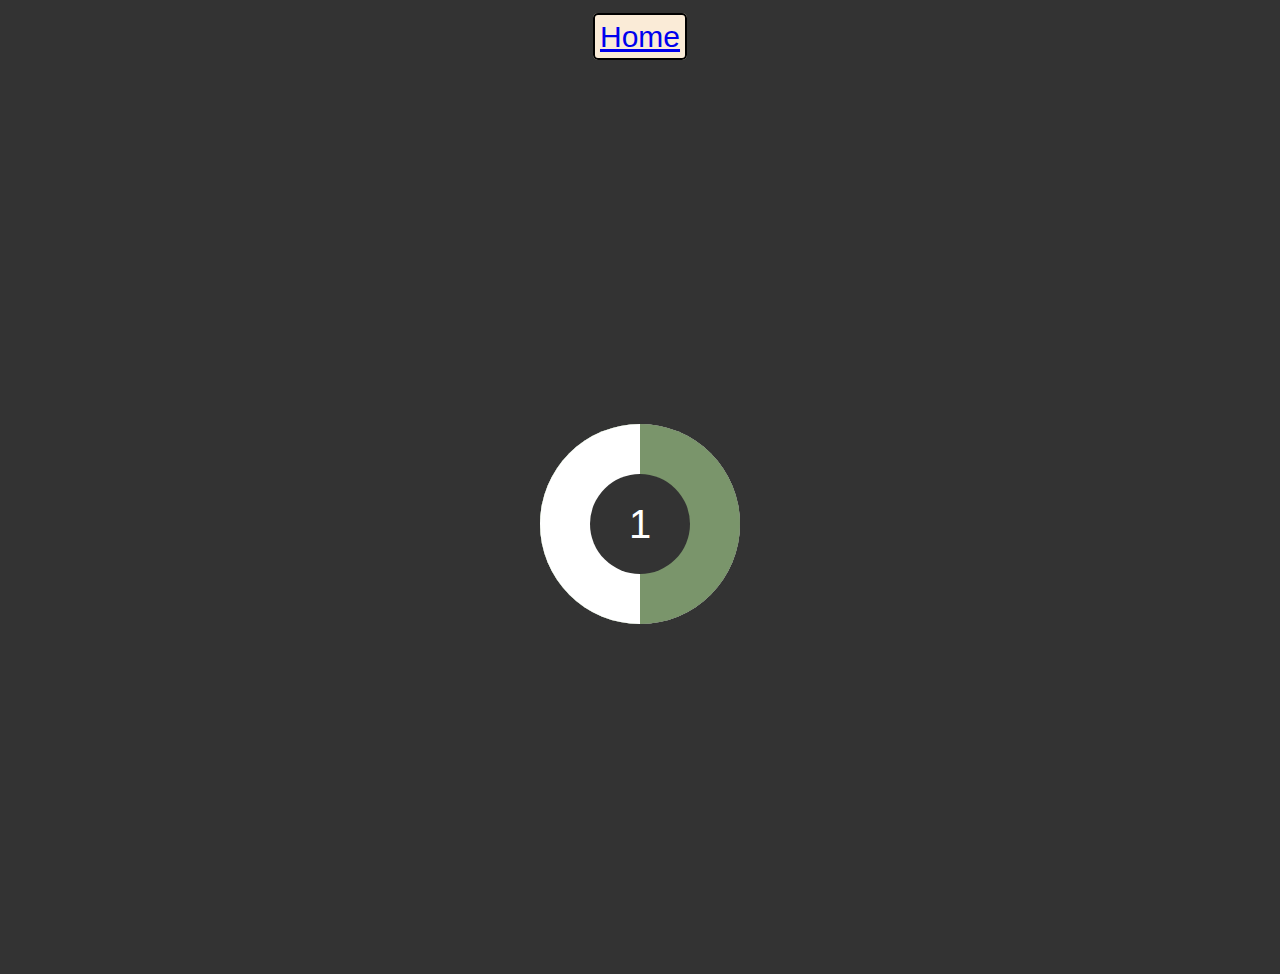
<file: timer.html>
<!DOCTYPE html>
<html lang="en">
	<head>
		<meta charset="UTF-8" />
		<meta http-equiv="X-UA-Compatible" content="IE=edge" />
		<meta name="viewport" content="width=device-width, initial-scale=1.0" />
    <link rel="stylesheet" href="./assets/css/timer.css">
		<title>Document</title>
	</head>
	<body>
    <nav class="navbar">
			<div class="menu-item">
				<a href="./index.html">Home</a>
			</div>
		</nav>
		<div class="wrapper">
			<div class="timer">
				<div class="timer-line"></div>
				<div class="timer-body">
					<div class="timer-counter">
						<span>1</span>
						<span>2</span>
						<span>3</span>
						<span>4</span>
						<span>5</span>
						<span>6</span>
						<span>7</span>
						<span>8</span>
						<span>9</span>
            <span>10</span>
					</div>
				</div>
			</div>
		</div>
	</body>
</html>
</file>
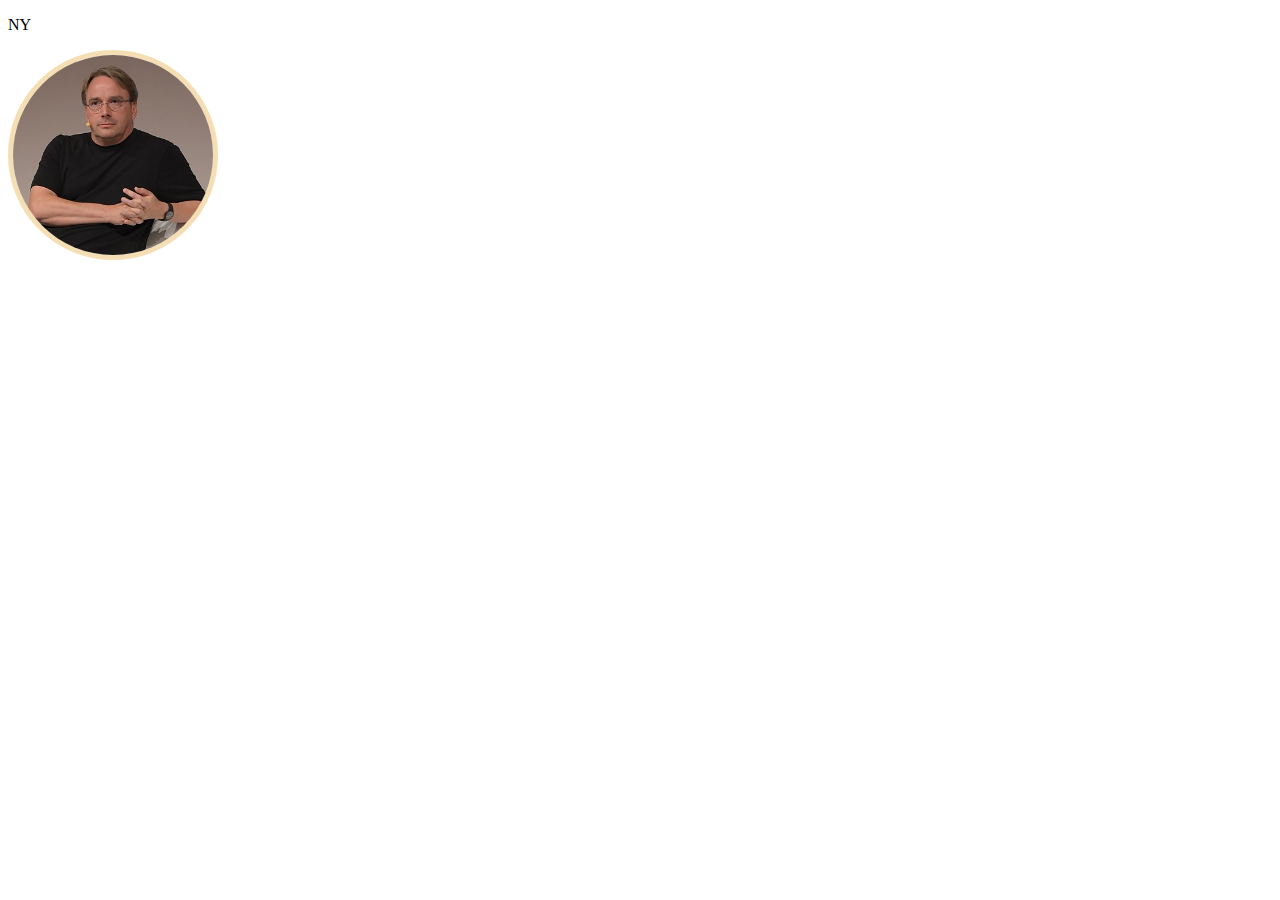
<file: user-card.html>
<!DOCTYPE html>
<html lang="en">
	<head>
		<meta charset="UTF-8" />
		<meta http-equiv="X-UA-Compatible" content="IE=edge" />
		<meta name="viewport" content="width=device-width, initial-scale=1.0" />
    <link rel="stylesheet" href="./assets/css/user-card-style.css">
		<title>Document</title>
	</head>
	<body>
		<header>
      <div>
        <p>NY</p>
      </div>
    </header>
		<main>
			<section class="image-container">
        <div class="image-wrapper">
          <img src="./assets/images/Linus_Torvalds.jpg" alt="card">
        </div>
         </section>
			<section class="info-container">
         </section>
			<nav class="menu-container">
         </nav>
		</main>
		<footer> </footer>
	</body>
</html>
</file>
<file: assets/css/style.css>
*{
  margin: auto;
}
:root{
  font-size: 30px;
  /* color: blue; */
  --main-bgc: red;
}
li{
  display: inline-block;
  margin: 10px 10px;
  
}
/* nav > ul {
  display: flex;
  justify-content: center;
} */
/* h1::first-letter{
  color:red;
} */
h2::first-letter{
  color:blue;
  font-size: 50px;
}
h3:first-letter{
  color:green;
}
p::first-line{
  color: blueviolet;
}
p::selection{
  background-color: aquamarine;
}
h1::before{
  content: "@";
  color: burlywood;
}
h2::after{
  content: "\269c";
}
.link-container{
  list-style: none;
  display: flex;
  justify-content: center;
  flex-wrap: wrap;
}
/* p > span{
  color:red
} */
/* h2{
  margin: 10px auto;
  margin-top: 10px;
  margin-right: 10px;
  margin-bottom: 20px;
  margin-left: 50px;
} */
</file>
<file: assets/css/adaptive-style.css>
* {
	box-sizing: border-box;
}
:root {
	font-size: 3rem;
}
h1 {
	color: red;
	text-align: center;
	font-size: 3rem;
}
.rectangle {
	margin: 30px auto;
	width: 500px;
	height: 300px;
	background-color: blue;
	border: 3px solid red;
}
@media screen and (min-width: 1201px) {
	h1 {
		margin: 25px auto;
		/* color: royalblue; */
		/* font-size: 2.5rem; */
	}
	.rectangle {
		margin: 30px auto;
		width: 400px;
		/* height: 200px; */
		/* background-color: crimson; */
	}
}
@media screen and (max-width: 1200px) {
	h1 {
		margin: 25px auto;
		color: royalblue;
		font-size: 2.5rem;
	}
	.rectangle {
		margin: 30px auto;
		width: 400px;
		height: 200px;
		background-color: crimson;
	}
}
@media screen and (max-width: 900px) {
	h1 {
		margin: 20px auto;
		color: teal;
		font-size: 2rem;
	}
	.rectangle {
		margin: 20px auto;
		width: 350px;
		height: 150px;
		background-color: fuchsia;
	}
}
@media screen and (max-width: 720px) {
	h1 {
		margin: 20px auto;
		color: tomato;
		font-size: 2rem;
	}
	.rectangle {
		margin: 20px auto;
		width: 300px;
		height: 100px;
		background-color: navy;
	}
}
@media only screen and (max-width: 560px) {
	h1 {
		margin: 20px auto;
		color: purple;
		font-size: 2rem;
	}
	.rectangle {
		margin: 20px auto;
		width: 250px;
		height: 100px;
		background-color: yellowgreen;
	}
}
</file>
<file: assets/css/block-inline.css>
*{
  /* margin: 10px auto; */
  padding: 10px;
}
:root{
  font-size: 30px;
}
body{
  border: 2px solid green;
}
nav{
  text-align: center;
}
.container{
  border: 2px solid red;
}
.container > div{
  /* width: 500px; */
  min-width: 40%;
  max-width: 60%;
  height: 200px;
  border: 10px solid blue;
}
#bl2{
  margin-top: 30px;
}
span{
  border: 2px solid red;
  font-size: 30px;
  /* margin: 20px; */
  /* display: inline-block; */
}
#bl3 > p {
  border: 2px solid green;
  margin: 10px;
  font-size: 30px;
}
#bl3{
  font-size: 0;
}
</file>
<file: assets/css/column-style.css>
:root {
	--main-color: #5f9da0;
}
* {
	box-sizing: border-box;
}
body {
	display: flex;
	flex-flow: column;
	justify-content: space-between;
	font-family: sans-serif;
	min-height: 100vh;
}
nav{
  text-align: center;
  font-size: 40px;
}
h1{
	font-size: 3em;
	font-weight: bold;
	line-height: 1.2em;
	column-span: all;
	text-align: center;
}
h1::first-letter{
	font-size:  1.5em;
	font-family: serif;
	color: red;
}
.page-header {
  display: flex;
  justify-content: center;
  align-items: center;
	height: 100px;
	background-color: orange;
}
.container {
	flex: 1;
	max-width: 1200px;
	margin: 0 auto;
	font-size: 1.2em;
	line-height: 1.5em;
}
.page-footer {
	height: 50px;
	background-color: orangered;
}
.content{
  /* columns: 3 auto; */
  column-width: 100px;
  column-count: 6;
  column-gap: 30px;
  column-rule: 5px solid coral;
  /* column-fill: balance; */
}
.fill{
  column-span: all;
  color: blue;
}
</file>
<file: assets/css/flex-style.css>
:root {
	--main-color: #5f9da0;
}
* {
	box-sizing: border-box;
}
body {
	font-family: sans-serif;
	min-height: 300vh;
}
a {
  font-size: 30px;
  border: 2px solid black;
  border-radius: 5px;
  background-color: antiquewhite;
  padding: 5px;
}
nav{
  text-align: center;
  margin: 20px auto;
}
.container {
	border: 1px solid black;
	min-height: 1500px;
}
.item,
.item3,
.item12,
.item19 {
	min-width: 100px;
	max-width: 300px;
	/* min-height: 30px; */
	font-size: 2em;
	color: white;
	text-align: center;
	background-color: teal;
	border: 5px solid red;
	padding: 10px 20px;
  /* flex-shrink: 1; */
  /* flex-grow: 1; */
  /* order: 5; */
	/* margin: 10px; */
}
.flex-container{
  display: flex;
  /* flex-direction: row;
  flex-wrap: wrap; */
  flex-flow: row nowrap;
  justify-content: space-between;
  align-items: flex-start;
  align-content: space-evenly;
}

.item3{
  height: 100px;
  order: -3;
  flex: 1 1 auto;
  /* flex-grow: 2; */
  /* flex-shrink: 2; */
  /* flex-basis: 500px; */
}
.item12{
  height: 200px;
  align-self: flex-start;
  /* margin: auto 10px; */
}
.item19{
  height: 300px;
}
</file>
<file: assets/css/function-style.css>
*{
  box-sizing: border-box;
  margin: auto;
}
:root{
  font-size: 30px;
  /* color: blue; */
  --main-bgc: green;
  --main-width: 500px;
  --el-number: 3;
}
table, thead, tbody, tfoot{
  border: 3px solid blue;
}
tr, th, td {
  border: 3px solid blue;
}
table{
  display: inline-block;
  font-size: 30px;
  width: calc(100%/var(--el-number));
}
thead{
  background-color: var(--main-bgc);
}
.table-container{
  font-size: 0;
}
</file>
<file: assets/css/gradient-style.css>
*{
  margin: 10px auto;
}
:root{
  font-size: 30px;
}
nav{
  text-align: center;
}
.container > div{
  width: 50%;
  height: 200px;
  border: 3px solid green;
  text-align: center;
}
#grad1{
  background: linear-gradient(teal, cyan);
}
#grad2{
  background: linear-gradient(to right, rgb(36, 128, 0), rgb(0, 81, 255));
}
#grad3{
  background: linear-gradient(to top right, red, cyan);
}
#grad4{
  background: linear-gradient(-30deg, yellow, magenta, red);
}
#grad5{
  background: repeating-linear-gradient(-60deg, yellow, magenta, red 30px);
}
#grad6{
  background: repeating-radial-gradient(farthest-side at 70% 50%, yellow, magenta, red 30px);
}
#grad7{
  background: conic-gradient( yellow, cyan);
}
#grad8{
  background: linear-gradient( to right, 
                                red 15%,
                                orange 15% 30%,
                                yellow 30% 45%,
                                green 45% 60%,
                                blue 60% 75%,
                                indigo 45% 90%,
                                violet 90%);
}
</file>
<file: assets/css/position-2.css>
* {
	box-sizing: border-box;
	margin: auto;
}
body {
	margin: 0;
	min-height: 300vh;
	border: 5px solid red;
}
.navbar{
  position: fixed;
	/* bottom: 20px; */
	top: 20px;
	left: 0;
	right: 0;
	z-index: 200;
}

.menu-item {
	width: 150px;
	height: 30px;
	/* display: inline-block; */
	border: 2px solid blue;
	border-radius: 5px;
	text-align: center;
	background-color: darkslateblue;
}

.menu-item > a {
	text-align: center;
	vertical-align: middle;
	color: white;
}

.wraper {
	background-color: rgb(199, 224, 157);
	width: 80%;
	height: 800px;
	margin: 20px auto;
	position: relative;
	padding: 50px;
	/* z-index: 1; */
}

.inner-wraper {
	border: 4px solid blueviolet;
	/* background-color: coral;
  background-image: url("../images/background-1.jpg");
  background-size: cover; */
	/* background-repeat: no-repeat;
  background-position: 50px 30px; */
	width: 80%;
	height: 80%;
	margin: 0 auto;
	position: relative;
	/* z-index: 100; */
}

.item1,
.item2,
.item3,
.item4 {
	border: 2px solid #000;
	text-align: center;
	font-size: 2em;
	position: absolute;
}

.item1 {
	background-color: forestgreen;
	top: 0;
	left: 0;
	min-width: 400px;
	height: 300px;
	z-index: 1;
	transition: background-color 2s, 
							top 2s, 
							left 2s,
							transform 2s,
							translate 2s;
}
/* transition */
.item1:hover {
	background-color: blueviolet;
	top: 20px;
	left: 30px;
	transform: rotate(180deg);
	transform: translate(200px, 50%) rotate(0.5turn) scale(2, 0.5) skew(30deg, 20deg);
	/* translate: 100px 200px; */
}

.item2 {
	width: 100px;
	height: 100px;
	background-color: blueviolet;
	bottom: 0;
	right: 0;
	position: fixed;
}

.item3 {
	width: 150px;
	height: 150px;
	background-color: burlywood;
	top: 0;
	right: 0;
}

.item4 {
	width: 200px;
	height: 200px;
	background-color: crimson;
	/* bottom: 10px; */
	/* left: 0; */
	top: 20px;
  left: 10px;
	border-radius: 50%;
	position: sticky;
	z-index: 2;
	/* margin-top: 50px; */
}
</file>
<file: assets/css/sticky.css>
* {
  box-sizing: border-box;
}

dl {
  margin: 0;
  padding: 24px 0 0 0;
}

dt {
  background: #B8C1C8;
  border-bottom: 1px solid #989EA4;
  border-top: 1px solid #717D85;
  color: #FFF;
  font: bold 18px/21px Helvetica, Arial, sans-serif;
  margin: 0;
  padding: 2px 0 0 12px;
  position: sticky;
  top: -1px;
}

dd {
  font: bold 20px/45px Helvetica, Arial, sans-serif;
  margin: 0;
  padding: 0 0 0 12px;
  white-space: nowrap;
}

dd + dd {
  border-top: 1px solid #CCC;
}
</file>
<file: assets/css/position-style.css>
*{
  box-sizing: border-box;
  margin: auto;
}
:root{
  font-size: 20px;
}
.navbar{
  min-width: 500px;
  max-width: 1200px;
  margin-top: 70px;
}
.menu-item{
  width: 150px;
  height: 30px;
  border: 2px solid blue;
  border-radius: 5px;
  background-color: bisque;
  text-align: center;
  z-index: 20;
}
.main-article{
  width: 1200px;
  /* position: relative; */
}
.info{
  margin: 10px;
  padding: 10px;
  font-size: 1,5rem;
}
#section1{
  width: inherit;
  background-color: aqua;
  position: absolute;
  top: 100px;
  /* z-index: 3; */
}
#section2{
  width: inherit;
  background-color: burlywood;
  position: relative;
  bottom: 50px;
  left: 250px;
  z-index: 1;
}
#section3{
  width: inherit;
  background-color: blueviolet;
  position: fixed;
  top: 300px;
}
</file>
<file: assets/css/user-card-style.css>
.image-wrapper{
  width: 200px;
  height: 200px;
  border: 5px solid wheat;
  border-radius: 50%;
  overflow: hidden;
}
img{
  width: inherit;
  height: inherit;
  /* border: 5px solid wheat;
  border-radius: 50%; */
  overflow: hidden;
  object-fit: fill;
  object-position: 5% 30%;
}
</file>
<file: assets/css/animation-style.css>
@import './reset.css';
:root {
	font-size: 20px;
}

* {
	box-sizing: border-box;
}
nav {
	text-align: center;
	font-size: 40px;
}
p {
	font-size: 1.5rem;
}
/* For transition */
img {
	transition: all 2s;
	margin-left: 10px;
	opacity: 1
}
img:hover {
	opacity: 0.3;
	margin-left: 20px;
	transform: translate(50%, 200px);
}
.animation{
  margin-left: 20%;
  animation-name: slide;
  animation-duration: 2s;
  animation-timing-function: ease;
  animation-iteration-count: 2;
  animation-direction: alternate;
  /* animation-fill-mode: forwards; */
}
@keyframes slide {
  from{
    margin-left: 90%;
    color:red;
    font-size: 30px;
  }
  50%{
    margin-left: 50%;
    color: magenta;
    font-size: 70px;
    transform: rotate(180deg);
  }
  to{
    margin-left: 20%;
    color: blue;
    font-size: 20px;
  }
}
</file>
<file: assets/css/timer.css>
/* @import './reset.css'; */
*,
*::before,
*::after {
	box-sizing: border-box;
	padding: 0;
	margin: 0;
	border: 0;
}
html,
body {
	height: 100%;
	background-color: #333;
	font-family: Arial, 'Helvetica Neue', Helvetica, sans-serif;
	color: #fff;
	font-size: 20px;
}
a {
  font-size: 30px;
  border: 2px solid black;
  border-radius: 5px;
  background-color: antiquewhite;
  padding: 5px;
}
nav {
  text-align: center;
  margin: 20px auto;
}
.wrapper {
	min-height: 100%;
	padding: 50px;
	display: flex;
	justify-content: center;
	align-items: center;
}
.timer {
	width: 200px;
	height: 200px;
	border-radius: 50%;
	background-color: #fff;
	display: flex;
	justify-content: center;
	align-items: center;
	overflow: hidden;
	position: relative;
}
.timer::before {
	content: '';
	position: absolute;
	top: 0;
	left: 0;
	width: 50%;
	height: 100%;
	z-index: 3;
	background-color: #fff;
  animation: mask-left 10s steps(1, end) forwards;
}
.timer::after {
	content: '';
	position: absolute;
	top: 0;
	right: 0;
	width: 50%;
	height: 100%;
	z-index: 3;
	background-color: #7a956b;
  animation: mask-right 10s steps(1, end) forwards;
}

.timer-line {
	position: absolute;
	top: 0;
	left: 0;
	width: 100%;
	height: 100%;
	background-color: #777;
	animation: line 10s linear forwards;
	z-index: 2;
}
.timer-line::after {
	content: '';
	position: absolute;
	top: 0;
	left: 0;
	width: 50%;
	height: 100%;
	background-color: #7a956b;
}
.timer-body {
	width: 100px;
	height: 100px;
	border-radius: 50%;
	background-color: #333;
	overflow: hidden;
	text-align: center;
	z-index: 4;
}
.timer-counter {
	animation: counter 10s steps(9, end) forwards;
}
.timer-counter > span {
	display: flex;
	justify-content: center;
	align-items: center;
	font-size: 40px;
	height: 100px;
}
@keyframes counter {
	0% {
	}
	100% {
		transform: translate(0px, -900px);
	}
}
@keyframes line {
	0% {
	}
	100% {
		transform: rotate(360deg);
	}
}
 @keyframes mask-left {
  0%{
    visibility: visible;
  }
  50%,
  100%{
    visibility: hidden;
  }
}
@keyframes mask-right {
  0%{
    visibility: hidden;;
  }
  50%,
  100%{
    visibility: visible;
  }
}
</file>
